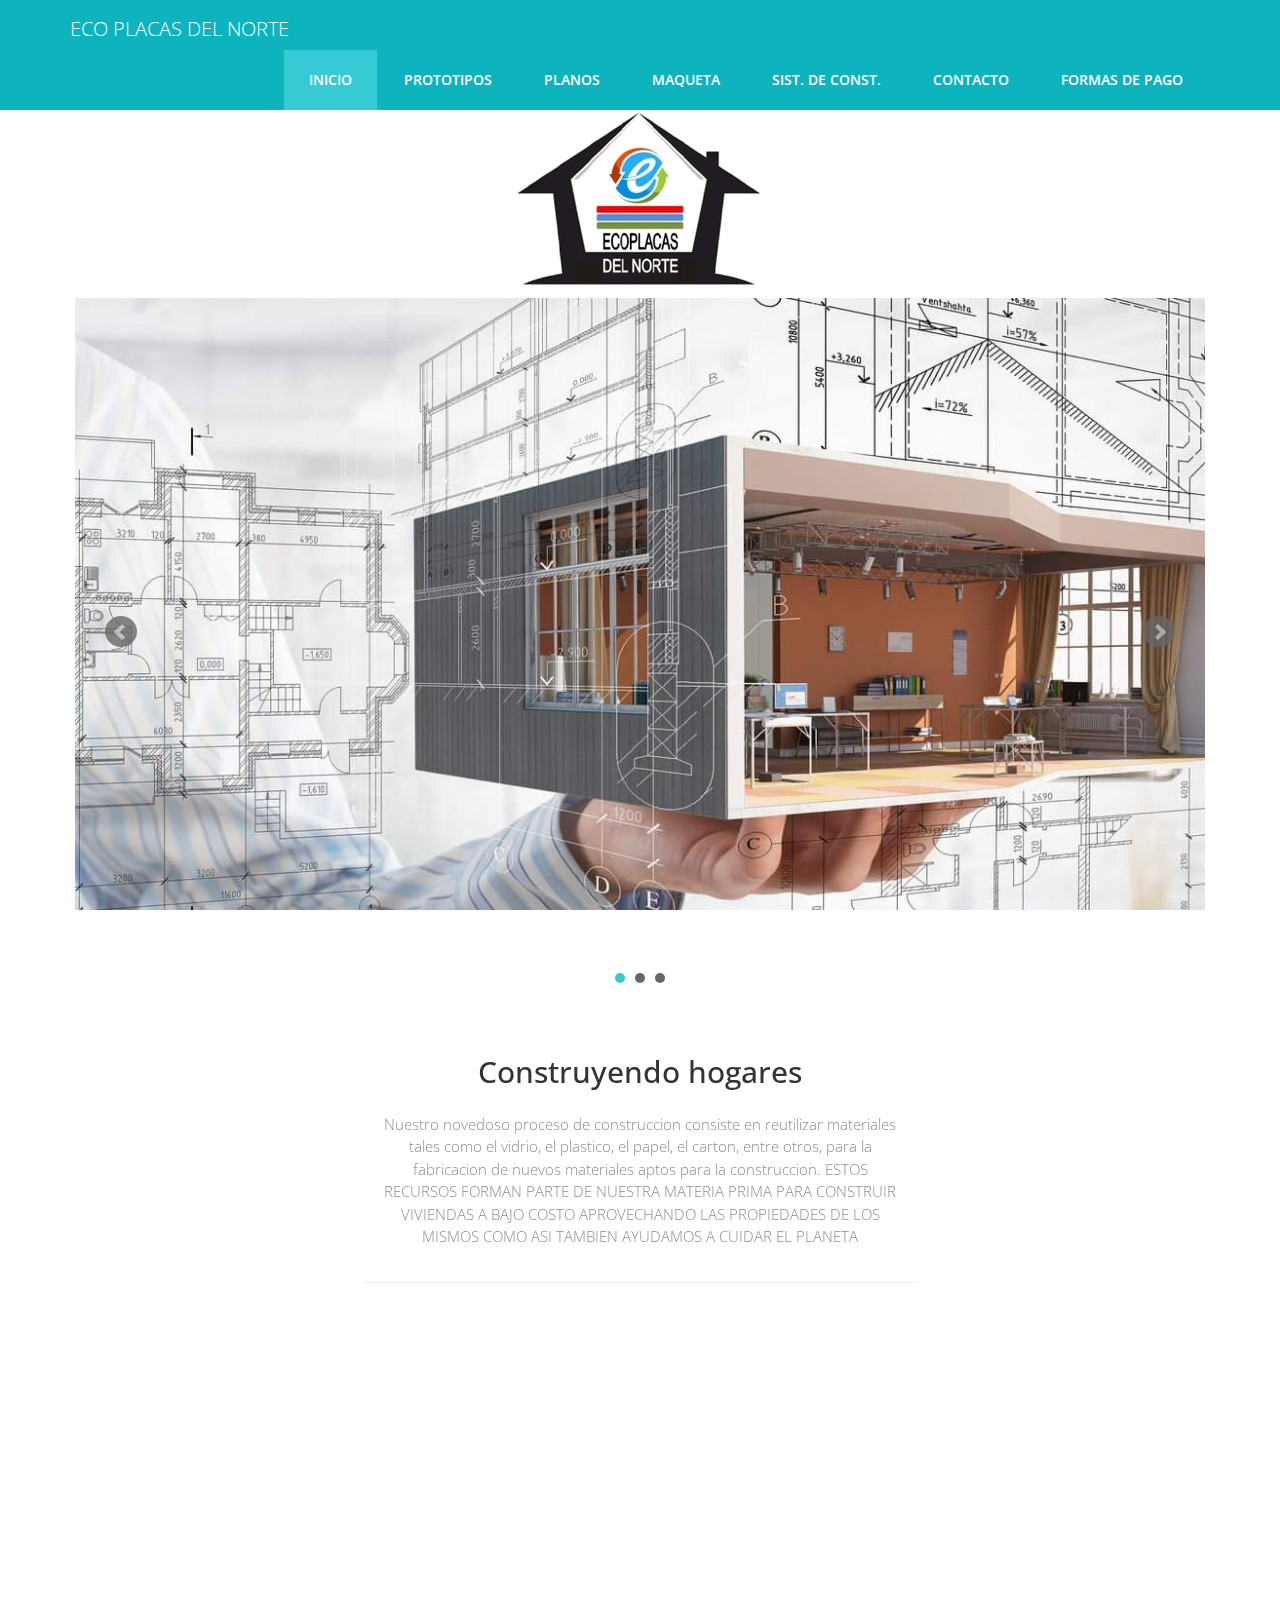
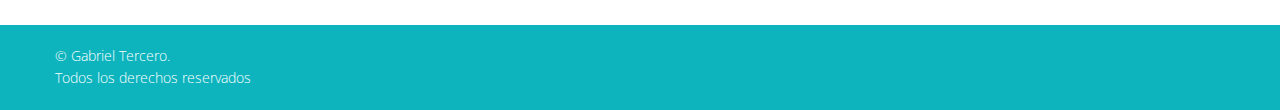
<file: index.html>
<!DOCTYPE html>
<html lang="en">

<head>
  <meta charset="utf-8">
  <meta http-equiv="X-UA-Compatible" content="IE=edge">
  <meta name="viewport" content="width=device-width, initial-scale=1">
  <title>Eco placas del norte</title>

  <!-- Bootstrap -->
  <link href="css/bootstrap.min.css" rel="stylesheet">
  <link rel="stylesheet" href="css/animate.css">
  <link rel="stylesheet" href="css/font-awesome.min.css">
  <link rel="stylesheet" href="css/jquery.bxslider.css">
  <link rel="stylesheet" type="text/css" href="css/normalize.css" />
  <link rel="stylesheet" type="text/css" href="css/demo.css" />
  <link rel="stylesheet" type="text/css" href="css/set1.css" />
  <link href="css/overwrite.css" rel="stylesheet">
  <link href="css/style.css" rel="stylesheet">
  
</head>

<body>
  <nav class="navbar navbar-default navbar-fixed-top" role="navigation">
    <div class="container">
      <!-- Brand and toggle get grouped for better mobile display -->
      <div class="navbar-header">
        <button type="button" class="navbar-toggle collapsed" data-toggle="collapse" data-target=".navbar-collapse.collapse">
					<span class="sr-only">Toggle navigation</span>
					<span class="icon-bar"></span>
					<span class="icon-bar"></span>
					<span class="icon-bar"></span>
				</button>
        <a class="navbar-brand" href="index.html"><span>ECO PLACAS DEL NORTE</span></a>
      </div>
      <div class="navbar-collapse collapse">
        <div class="menu">
          <ul class="nav nav-tabs" role="tablist">
            <li role="presentation" class="active"><a href="index.html">Inicio</a></li>
            <li role="presentation"><a href="prototipos.html">Prototipos</a></li>
            <li role="presentation"><a href="planos.html">Planos</a></li>
            <li role="presentation"><a href="maqueta.html">Maqueta</a></li>
<li role="presentation"><a href="sistconst.html">Sist. de Const.</a></li>
<li role="presentation"><a href="contacto.html">Contacto</a></li>
            <li role="presentation"><a href="formdepago.html">Formas de pago</a></li>
          </ul>
        </div>
      </div>
    </div>
  </nav>


  <div class="container">
    <div class="row">
      <div class="slider">
        <div class="img-responsive">
<center><img src="css/img/logo.jpg" alt="" /></center>
          <ul class="bxslider">
            <li><img src="imagen1.jpg" alt="" /></li>
            <li><img src="imagen2.jpg" alt="" /></li>
            <li><img src="imagen3.jpg" alt="" /></li>
          </ul>
        </div>
      </div>
    </div>
  </div>

  <div class="container">
    <div class="row">
      <div class="col-md-6 col-md-offset-3">
        <div class="text-center">
          <h2>Construyendo hogares</h2>
          <p>Nuestro novedoso proceso de construccion consiste en reutilizar materiales tales como el vidrio, el plastico, el papel, el carton, entre otros, para
la fabricacion de nuevos materiales aptos para la construccion. ESTOS RECURSOS FORMAN PARTE DE NUESTRA MATERIA PRIMA PARA CONSTRUIR VIVIENDAS A BAJO COSTO
 APROVECHANDO LAS PROPIEDADES DE LOS MISMOS COMO ASI TAMBIEN AYUDAMOS A CUIDAR EL PLANETA</p>
        </div>
        <hr>
      </div>
    </div>
  </div>

  <div class="container">
    <div class="row">
      <div class="box">
        <div class="col-md-4">
          <div class="wow bounceIn" data-wow-offset="0" data-wow-delay="0.4s">
            <h4>RESPONSABILIDAD</h4>
            <div class="icon">
              <i class="fa fa-heart-o fa-3x"></i>
            </div>
            <p>Hacer las cosas de la mejor manera, de tal forma que nunca se perjudique al otro. Asumir las consecuencias de nuestras palabras, acciones, y compromisos contraídos</p>

          </div>
        </div>
<br>
        <div class="col-md-4">
          <div class="wow bounceIn" data-wow-offset="0" data-wow-delay="1.0s">
            <h4>PROFESIONALISMO</h4>
            <div class="icon">
              <i class="fa fa-desktop fa-3x"></i>
            </div>
            <p>Actuar con seriedad, constancia, y dedicación en cada función y tarea que se emprenda.</p>
            
          </div>
        </div>
<br>
        <div class="col-md-4">
          <div class="wow bounceIn" data-wow-offset="0" data-wow-delay="1.6s">
            <h4>INTEGRIDAD</h4>
            <div class="icon">
              <i class="fa fa-location-arrow fa-3x"></i>
            </div>
            <p>Comportarse dentro del marco de la ética, honestidad, confianza y transparencia.</p>
            
          </div>

        </div>

      </div>
    </div>
  </div>


  <footer>
    <div class="inner-footer">
      <div class="container">
        <div class="row">
          
          
        </div>
      </div>
    </div>


    <div class="last-div">
      <div class="container">
        <div class="row">
          <div class="copyright">
            &copy; Gabriel Tercero.
<br> Todos los derechos reservados
            <div class="credits">
             
              </div>
          </div>
        </div>
      </div>
      <div class="container">
        <div class="row">

        </div>
      </div>

      <a href="" class="scrollup"><i class="fa fa-chevron-up"></i></a>


    </div>
  </footer>

  <!-- jQuery (necessary for Bootstrap's JavaScript plugins) -->
  <script src="js/jquery-2.1.1.min.js"></script>
  <!-- Include all compiled plugins (below), or include individual files as needed -->
  <script src="js/bootstrap.min.js"></script>
  <script src="js/wow.min.js"></script>
  <script src="js/jquery.easing.1.3.js"></script>
  <script src="js/jquery.isotope.min.js"></script>
  <script src="js/jquery.bxslider.min.js"></script>
  <script type="text/javascript" src="js/fliplightbox.min.js"></script>
  <script src="js/functions.js"></script>
  <script type="text/javascript">
    $('.portfolio').flipLightBox()
  </script>

</body>

</html>
</file>
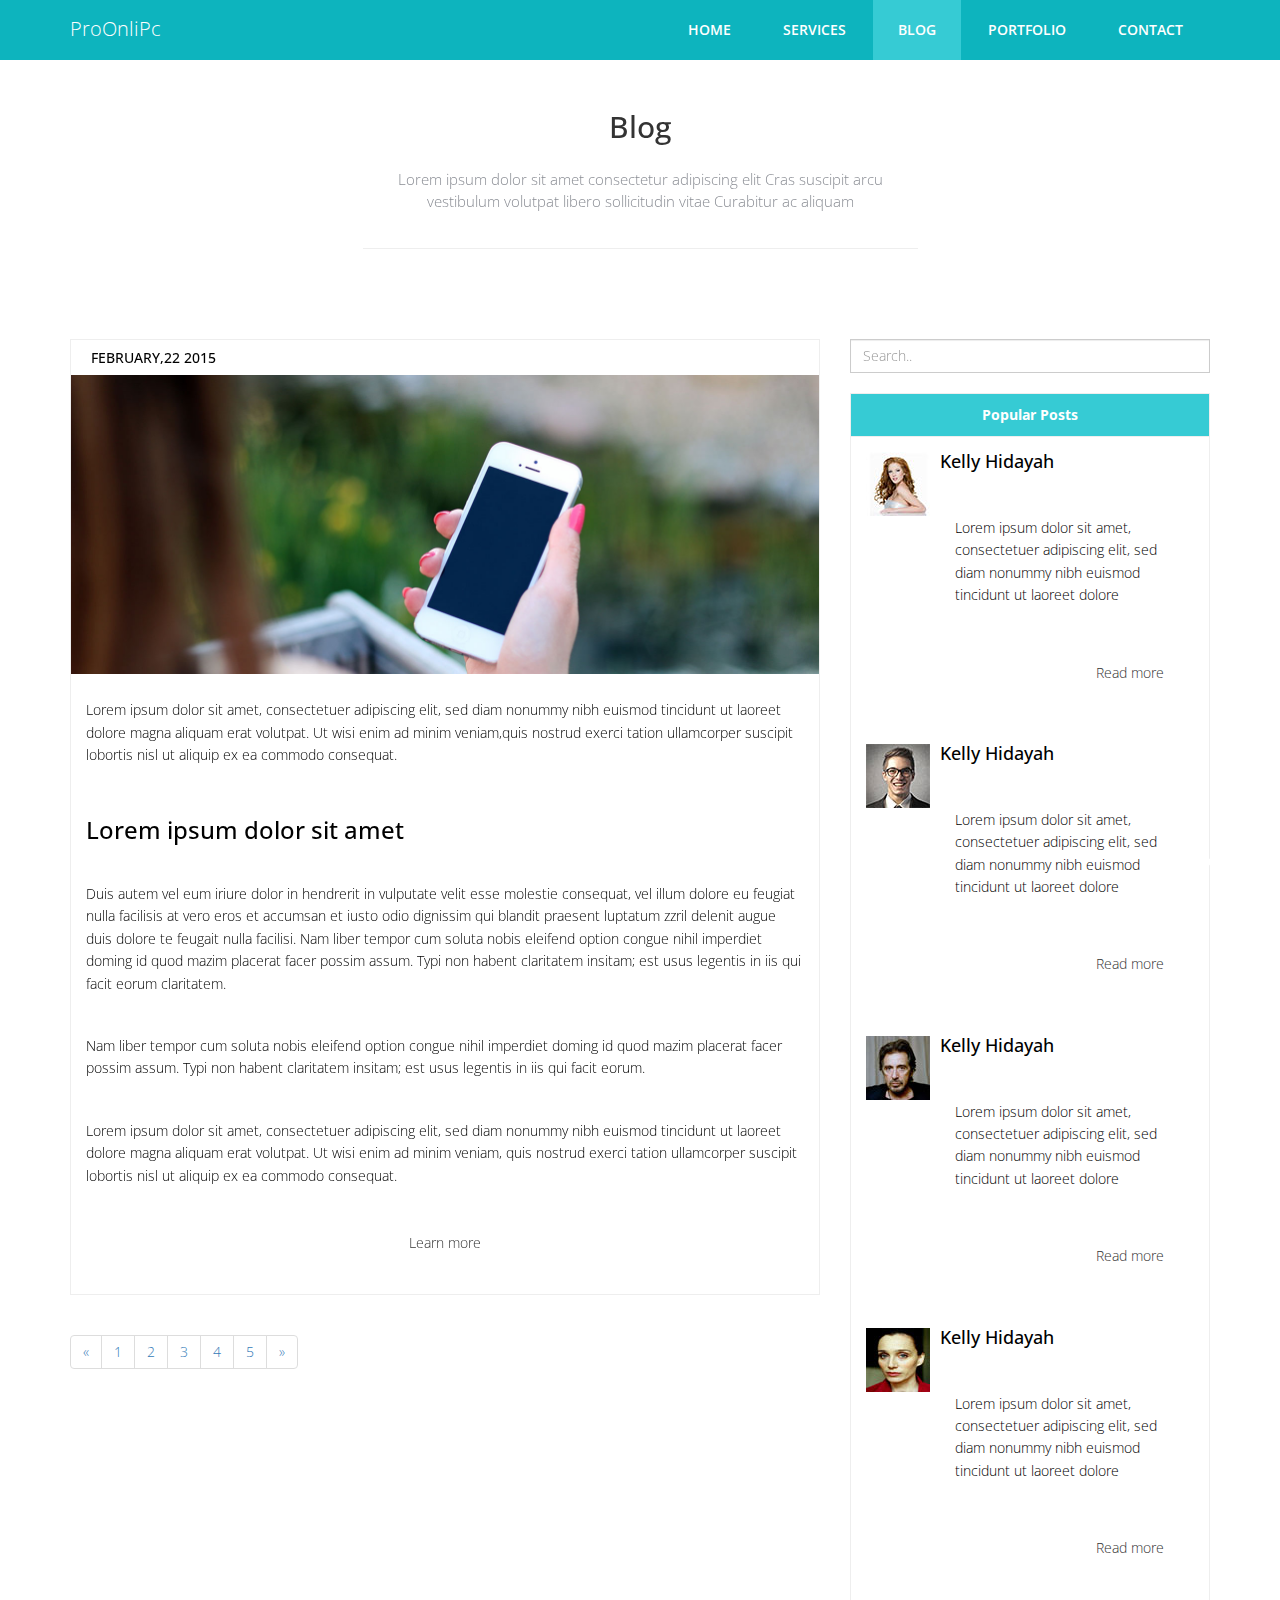
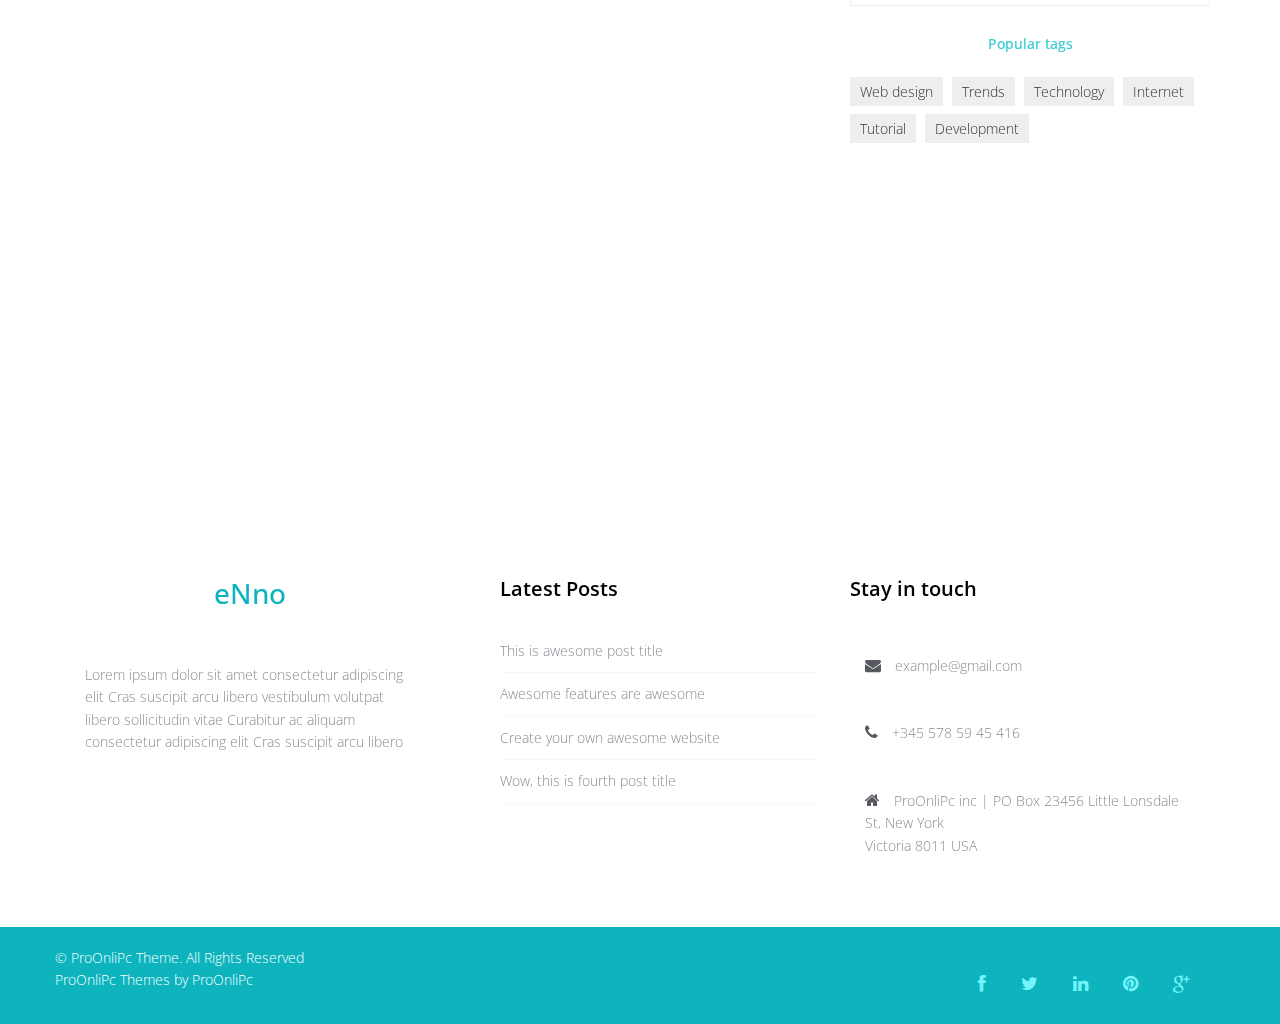
<file: blog.html>
<!DOCTYPE html>
<html lang="en">

<head>
  <meta charset="utf-8">
  <meta http-equiv="X-UA-Compatible" content="IE=edge">
  <meta name="viewport" content="width=device-width, initial-scale=1">
  <title>ProOnliPc Bootstrap Template</title>

  <!-- Bootstrap -->
  <link href="css/bootstrap.min.css" rel="stylesheet">
  <link rel="stylesheet" href="css/animate.css">
  <link rel="stylesheet" href="css/font-awesome.min.css">
  <link rel="stylesheet" href="css/font-awesome.css">
  <link rel="stylesheet" href="css/jquery.bxslider.css">
  <link href="css/overwrite.css" rel="stylesheet">
  <link rel="stylesheet" type="text/css" href="css/normalize.css" />
  <link rel="stylesheet" type="text/css" href="css/demo.css" />
  <link rel="stylesheet" type="text/css" href="css/set1.css" />
  <link href="css/style.css" rel="stylesheet">

</head>

<body>
  <nav class="navbar navbar-default navbar-fixed-top" role="navigation">
    <div class="container">
      <!-- Brand and toggle get grouped for better mobile display -->
      <div class="navbar-header">
        <button type="button" class="navbar-toggle collapsed" data-toggle="collapse" data-target=".navbar-collapse.collapse">
					<span class="sr-only">Toggle navigation</span>
					<span class="icon-bar"></span>
					<span class="icon-bar"></span>
					<span class="icon-bar"></span>
				</button>
        <a class="navbar-brand" href="index.html"><span>ProOnliPc</span></a>
      </div>
      <div class="navbar-collapse collapse">
        <div class="menu">
          <ul class="nav nav-tabs" role="tablist">
            <li role="presentation"><a href="index.html">Home</a></li>
            <li role="presentation"><a href="services.html">Services</a></li>
            <li role="presentation" class="active"><a href="blog.html">Blog</a></li>
            <li role="presentation"><a href="portfolio.html">Portfolio</a></li>
            <li role="presentation"><a href="contact.html">Contact</a></li>
          </ul>
        </div>
      </div>
    </div>
  </nav>

  <div class="container">
    <div class="row">
      <div class="col-md-6 col-md-offset-3">
        <div class="blogs">
          <div class="text-center">
            <h2>Blog</h2>
            <p>Lorem ipsum dolor sit amet consectetur adipiscing elit Cras suscipit arcu<br> vestibulum volutpat libero sollicitudin vitae Curabitur ac aliquam <br>
            </p>
          </div>
          <hr>
        </div>
      </div>
    </div>
  </div>

  <div class="container">
    <div class="row">
      <div class="col-md-8">
        <div class="page-header">
          <div class="blog">
            <h5>February,22 2015</h5>
            <img src="img/01.jpg" class="img-responsive" alt="" />

            <p>Lorem ipsum dolor sit amet, consectetuer adipiscing elit, sed diam nonummy nibh euismod tincidunt ut laoreet dolore magna aliquam erat volutpat. Ut wisi enim ad minim veniam,quis nostrud exerci tation ullamcorper suscipit lobortis nisl ut
              aliquip ex ea commodo consequat.</p>

            <h3>Lorem ipsum dolor sit amet</h3>

            <p>Duis autem vel eum iriure dolor in hendrerit in vulputate velit esse molestie consequat, vel illum dolore eu feugiat nulla facilisis at vero eros et accumsan et iusto odio dignissim qui blandit praesent luptatum zzril delenit augue duis dolore
              te feugait nulla facilisi. Nam liber tempor cum soluta nobis eleifend option congue nihil imperdiet doming id quod mazim placerat facer possim assum. Typi non habent claritatem insitam; est usus legentis in iis qui facit eorum claritatem.</p>

            <p>Nam liber tempor cum soluta nobis eleifend option congue nihil imperdiet doming id quod mazim placerat facer possim assum. Typi non habent claritatem insitam; est usus legentis in iis qui facit eorum.</p>

            <p>Lorem ipsum dolor sit amet, consectetuer adipiscing elit, sed diam nonummy nibh euismod tincidunt ut laoreet dolore magna aliquam erat volutpat. Ut wisi enim ad minim veniam, quis nostrud exerci tation ullamcorper suscipit lobortis nisl ut
              aliquip ex ea commodo consequat.</p>
            <div class="ficon">
              <a href="#" alt="">Learn more</a>
            </div>
          </div>
        </div>
        <div class="container">
          <div class="row">
            <nav>
              <ul class="pagination">
                <li><a href="#"><span aria-hidden="true">&laquo;</span><span class="sr-only">Previous</span></a></li>
                <li><a href="#">1</a></li>
                <li><a href="#">2</a></li>
                <li><a href="#">3</a></li>
                <li><a href="#">4</a></li>
                <li><a href="#">5</a></li>
                <li><a href="#"><span aria-hidden="true">&raquo;</span><span class="sr-only">Next</span></a></li>
              </ul>
            </nav>
          </div>
        </div>
      </div>




      <div class="col-md-4">
        <form class="form-search">
          <input class="form-control" type="text" placeholder="Search..">
        </form>
        <div class="panel panel-default">
          <div class="panel-heading">
            <strong>Popular Posts</strong>
          </div>
          <div class="panel-body">
            <div class="media">
              <a class="media-left" href="#">
								<img src="img/b.jpg" alt="">
							</a>
              <div class="media-body">
                <h4 class="media-heading">Kelly Hidayah</h4>
                <p>Lorem ipsum dolor sit amet, consectetuer adipiscing elit, sed diam nonummy nibh euismod tincidunt ut laoreet dolore
                </p>
                <div class="ficon">
                  <a href="#" alt="">Read more</a>
                </div>
              </div>
            </div>
          </div>
          <div class="panel-body">
            <div class="media">
              <a class="media-left" href="#">
								<img src="img/a.jpg" alt="">
							</a>
              <div class="media-body">
                <h4 class="media-heading">Kelly Hidayah</h4>
                <p>Lorem ipsum dolor sit amet, consectetuer adipiscing elit, sed diam nonummy nibh euismod tincidunt ut laoreet dolore
                </p>
                <div class="ficon">
                  <a href="#" alt="">Read more</a>
                </div>
              </div>
            </div>
          </div>
          <div class="panel-body">
            <div class="media">
              <a class="media-left" href="#">
								<img src="img/c.jpg" alt="">
							</a>
              <div class="media-body">
                <h4 class="media-heading">Kelly Hidayah</h4>
                <p>Lorem ipsum dolor sit amet, consectetuer adipiscing elit, sed diam nonummy nibh euismod tincidunt ut laoreet dolore
                </p>
                <div class="ficon">
                  <a href="#" alt="">Read more</a>
                </div>
              </div>
            </div>
          </div>
          <div class="panel-body">
            <div class="media">
              <a class="media-left" href="#">
								<img src="img/d.jpg" alt="">
							</a>
              <div class="media-body">
                <h4 class="media-heading">Kelly Hidayah</h4>
                <p>Lorem ipsum dolor sit amet, consectetuer adipiscing elit, sed diam nonummy nibh euismod tincidunt ut laoreet dolore
                </p>
                <div class="ficon">
                  <a href="#" alt="">Read more</a>
                </div>
              </div>
            </div>
          </div>
        </div>
      </div>
    </div>
  </div>

  <div class="container">
    <div class="row">
      <div class="col-md-8">
        <div class="embed-responsive embed-responsive-4by3">
          <iframe width="560" height="315" src="https://www.youtube.com/embed/HrdAkX0ue3k?list=PLB523918A978EF359" frameborder="1" allowfullscreen></iframe>
        </div>
      </div>
      <div class="col-md-4">
        <div class="popular-tags">
          <h5>Popular tags</h5>
          <ul class="tags">
            <li><a href="#">Web design</a></li>
            <li><a href="#">Trends</a></li>
            <li><a href="#">Technology</a></li>
            <li><a href="#">Internet</a></li>
            <li><a href="#">Tutorial</a></li>
            <li><a href="#">Development</a></li>
          </ul>
        </div>
      </div>
    </div>
  </div>



  <footer>
    <div class="inner-footer">
      <div class="container">
        <div class="row">
          <div class="col-md-4 f-about">
            <a href="index.html"><h1><span>e</span>Nno</h1></a>
            <p>Lorem ipsum dolor sit amet consectetur adipiscing elit Cras suscipit arcu libero vestibulum volutpat libero sollicitudin vitae Curabitur ac aliquam consectetur adipiscing elit Cras suscipit arcu libero
            </p>
          </div>
          <div class="col-md-4 l-posts">
            <h3 class="widgetheading">Latest Posts</h3>
            <ul>
              <li><a href="#">This is awesome post title</a></li>
              <li><a href="#">Awesome features are awesome</a></li>
              <li><a href="#">Create your own awesome website</a></li>
              <li><a href="#">Wow, this is fourth post title</a></li>
            </ul>
          </div>
          <div class="col-md-4 f-contact">
            <h3 class="widgetheading">Stay in touch</h3>
            <a href="#">
              <p><i class="fa fa-envelope"></i> example@gmail.com</p>
            </a>
            <p><i class="fa fa-phone"></i> +345 578 59 45 416</p>
            <p><i class="fa fa-home"></i> ProOnliPc inc | PO Box 23456 Little Lonsdale St, New York <br> Victoria 8011 USA</p>
          </div>
        </div>
      </div>
    </div>

    <div class="last-div">
      <div class="container">
        <div class="row">
          <div class="copyright">
            &copy; ProOnliPc Theme. All Rights Reserved
            <div class="credits">
         
              <a href="http://www.servitecflhuaraz.com//">ProOnliPc Themes</a> by <a href="http://www.servitecflhuaraz.com/">ProOnliPc</a>
            </div>
          </div>
        </div>
      </div>
      <div class="container">
        <div class="row">
          <ul class="social-network">
            <li><a href="#" data-placement="top" title="Facebook"><i class="fa fa-facebook fa-1x"></i></a></li>
            <li><a href="#" data-placement="top" title="Twitter"><i class="fa fa-twitter fa-1x"></i></a></li>
            <li><a href="#" data-placement="top" title="Linkedin"><i class="fa fa-linkedin fa-1x"></i></a></li>
            <li><a href="#" data-placement="top" title="Pinterest"><i class="fa fa-pinterest fa-1x"></i></a></li>
            <li><a href="#" data-placement="top" title="Google plus"><i class="fa fa-google-plus fa-1x"></i></a></li>
          </ul>
        </div>
      </div>
      <a href="" class="scrollup"><i class="fa fa-chevron-up"></i></a>
    </div>
  </footer>

  <!-- jQuery (necessary for Bootstrap's JavaScript plugins) -->
  <script src="js/jquery-2.1.1.min.js"></script>
  <!-- Include all compiled plugins (below), or include individual files as needed -->
  <script src="js/bootstrap.min.js"></script>
  <script src="js/wow.min.js"></script>
  <script src="js/jquery.easing.1.3.js"></script>
  <script src="js/jquery.isotope.min.js"></script>
  <script src="js/jquery.bxslider.min.js"></script>
  <script type="text/javascript" src="js/fliplightbox.min.js"></script>
  <script src="js/functions.js"></script>
  <script type="text/javascript">
    $('.portfolio').flipLightBox()
  </script>

</body>

</html>
</file>
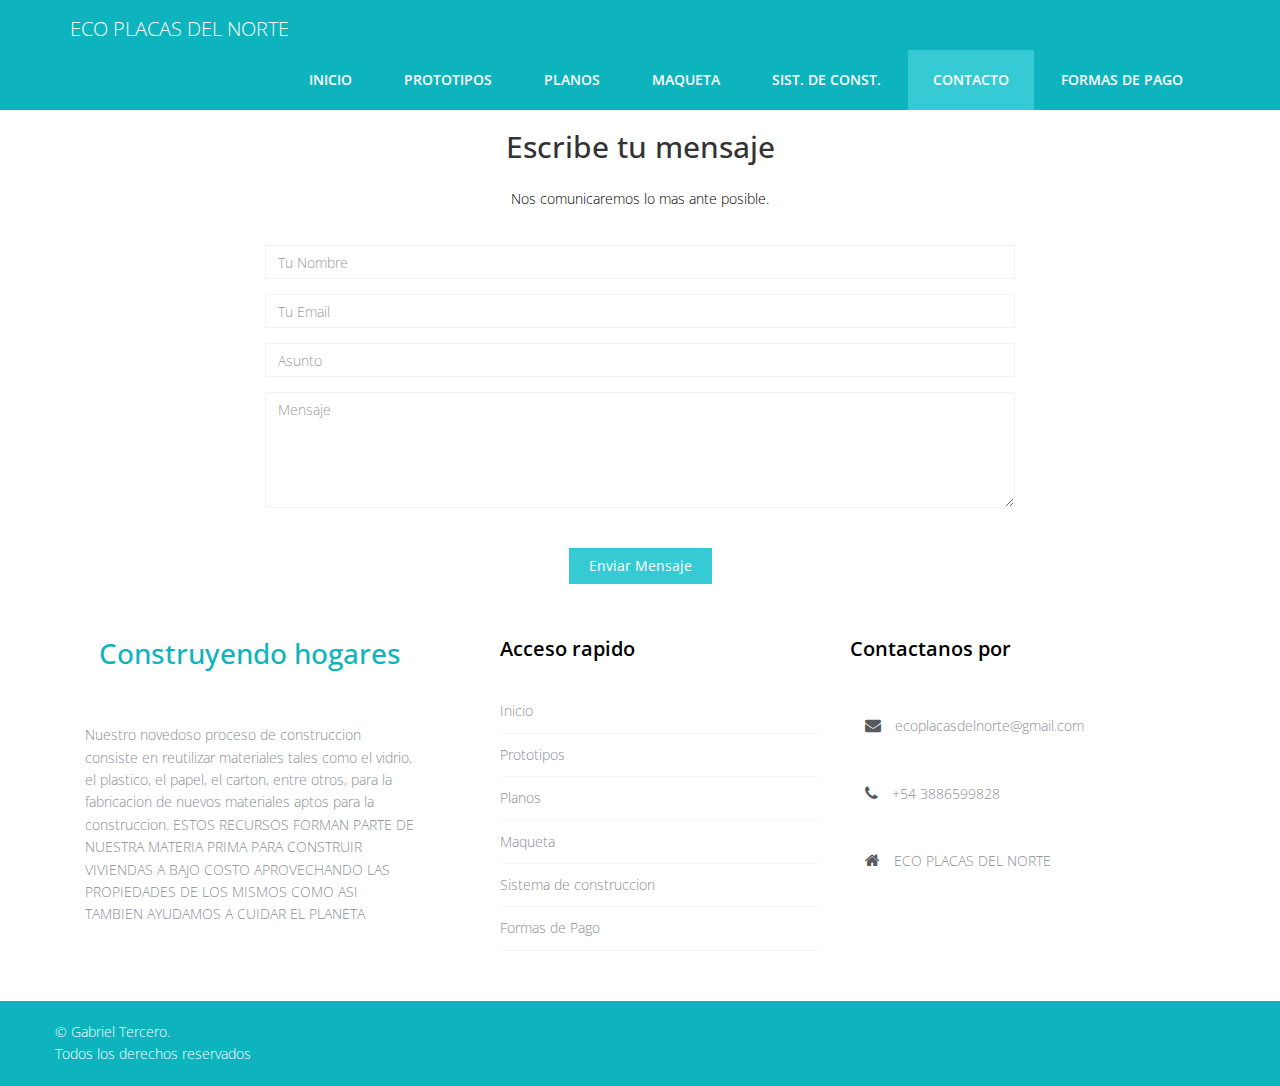
<file: contacto.html>
<!DOCTYPE html>
<html lang="en">

<head>
  <meta charset="utf-8">
  <meta http-equiv="X-UA-Compatible" content="IE=edge">
  <meta name="viewport" content="width=device-width, initial-scale=1">
  <title>Eco placas del norte</title>

  <!-- Bootstrap -->
  <link href="css/bootstrap.min.css" rel="stylesheet">
  <link rel="stylesheet" href="css/animate.css">
  <link rel="stylesheet" href="css/font-awesome.min.css">
  <link rel="stylesheet" href="css/jquery.bxslider.css">
  <link rel="stylesheet" type="text/css" href="css/normalize.css" />
  <link rel="stylesheet" type="text/css" href="css/demo.css" />
  <link rel="stylesheet" type="text/css" href="css/set1.css" />
  <link href="css/overwrite.css" rel="stylesheet">
  <link href="css/style.css" rel="stylesheet">
  
</head>

<body>
  <nav class="navbar navbar-default navbar-fixed-top" role="navigation">
    <div class="container">
      <!-- Brand and toggle get grouped for better mobile display -->
      <div class="navbar-header">
        <button type="button" class="navbar-toggle collapsed" data-toggle="collapse" data-target=".navbar-collapse.collapse">
					<span class="sr-only">Toggle navigation</span>
					<span class="icon-bar"></span>
					<span class="icon-bar"></span>
					<span class="icon-bar"></span>
				</button>
        <a class="navbar-brand" href="index.html"><span>ECO PLACAS DEL NORTE</span></a>
      </div>
      <div class="navbar-collapse collapse">
        <div class="menu">
          <ul class="nav nav-tabs" role="tablist">
            <li role="presentation"><a href="index.html">Inicio</a></li>
            <li role="presentation"><a href="prototipos.html">Prototipos</a></li>
            <li role="presentation"><a href="planos.html">Planos</a></li>
            <li role="presentation"><a href="maqueta.html">Maqueta</a></li>
<li role="presentation"><a href="sistconst.html">Sist. de Const.</a></li>
<li role="presentation" class="active"><a href="contacto.html">Contacto</a></li>
            <li role="presentation"><a href="formdepago.html">Formas de pago</a></li>
          </ul>
        </div>
      </div>
    </div>
  </nav>


  <div class="container">
    <div class="row">
      <div class="slider">

      </div>
    </div>
  </div>
<section id="contact-page">
    <div class="container">
      <div class="center">
        <h2>Escribe tu mensaje</h2>
        <p>Nos comunicaremos lo mas ante posible.</p>
      </div>
      <div class="row contact-wrap">
        <div class="col-md-8 col-md-offset-2">
          <div id="sendmessage">Your message has been sent. Thank you!</div>
          <div id="errormessage"></div>
          <form action="" method="post" role="form" class="contactForm">
            <div class="form-group">
              <input type="text" name="name" class="form-control" id="name" placeholder="Tu Nombre" data-rule="minlen:4" data-msg="Please enter at least 4 chars" />
              <div class="validation"></div>
            </div>
            <div class="form-group">
              <input type="email" class="form-control" name="email" id="email" placeholder="Tu Email" data-rule="email" data-msg="Please enter a valid email" />
              <div class="validation"></div>
            </div>
            <div class="form-group">
              <input type="text" class="form-control" name="subject" id="subject" placeholder="Asunto" data-rule="minlen:4" data-msg="Please enter at least 8 chars of subject" />
              <div class="validation"></div>
            </div>
            <div class="form-group">
              <textarea class="form-control" name="message" rows="5" data-rule="required" data-msg="Please write something for us" placeholder="Mensaje"></textarea>
              <div class="validation"></div>
            </div>

            <div class="text-center"><button type="submit" class="btn btn-primary btn-lg">Enviar Mensaje</button></div>
          </form>
        </div>
      </div>
      <!--/.row-->
    </div>
    <!--/.container-->
  </section>
  <!--/#contact-page-->

  <footer>
    <div class="inner-footer">
      <div class="container">
        <div class="row">
          <div class="col-md-4 f-about">
            <a href="index.html"><h1><span>C</span>onstruyendo hogares</h1></a>
            <p>Nuestro novedoso proceso de construccion consiste en reutilizar materiales tales como el vidrio, el plastico, el papel, el carton, entre otros, para la fabricacion de nuevos materiales aptos para la construccion.
ESTOS RECURSOS FORMAN PARTE DE NUESTRA MATERIA PRIMA PARA CONSTRUIR VIVIENDAS A BAJO COSTO APROVECHANDO LAS PROPIEDADES DE LOS MISMOS COMO ASI TAMBIEN AYUDAMOS A CUIDAR EL PLANETA
            </p>
          </div>
          <div class="col-md-4 l-posts">
            <h3 class="widgetheading">Acceso rapido</h3>
            <ul>
              <li><a href="#">Inicio</a></li>
              <li><a href="#">Prototipos</a></li>
              <li><a href="#">Planos</a></li>
              <li><a href="#">Maqueta</a></li>
              <li><a href="#">Sistema de construccion</a></li>
              <li><a href="#">Formas de Pago</a></li>
            </ul>
          </div>
          <div class="col-md-4 f-contact">
            <h3 class="widgetheading">Contactanos por</h3>
            <a href="#">
              <p><i class="fa fa-envelope"></i> ecoplacasdelnorte@gmail.com</p>
            </a>
            <p><i class="fa fa-phone"></i> +54 3886599828</p>
            <p><i class="fa fa-home"></i> ECO PLACAS DEL NORTE</p>
          </div>
        </div>
      </div>
    </div>

    <div class="last-div">
      <div class="container">
        <div class="row">
          <div class="copyright">
            &copy; Gabriel Tercero.
<br> Todos los derechos reservados
            <div class="credits">
             
              </div>
          </div>
        </div>
      </div>
      <div class="container">
        <div class="row">

        </div>
      </div>

      <a href="" class="scrollup"><i class="fa fa-chevron-up"></i></a>


    </div>
  </footer>

  <!-- jQuery (necessary for Bootstrap's JavaScript plugins) -->
  <script src="js/jquery-2.1.1.min.js"></script>
  <!-- Include all compiled plugins (below), or include individual files as needed -->
  <script src="js/bootstrap.min.js"></script>
  <script src="js/wow.min.js"></script>
  <script src="js/jquery.easing.1.3.js"></script>
  <script src="js/jquery.isotope.min.js"></script>
  <script src="js/jquery.bxslider.min.js"></script>
  <script type="text/javascript" src="js/fliplightbox.min.js"></script>
  <script src="js/functions.js"></script>
  <script type="text/javascript">
    $('.portfolio').flipLightBox()
  </script>

</body>

</html>
</file>
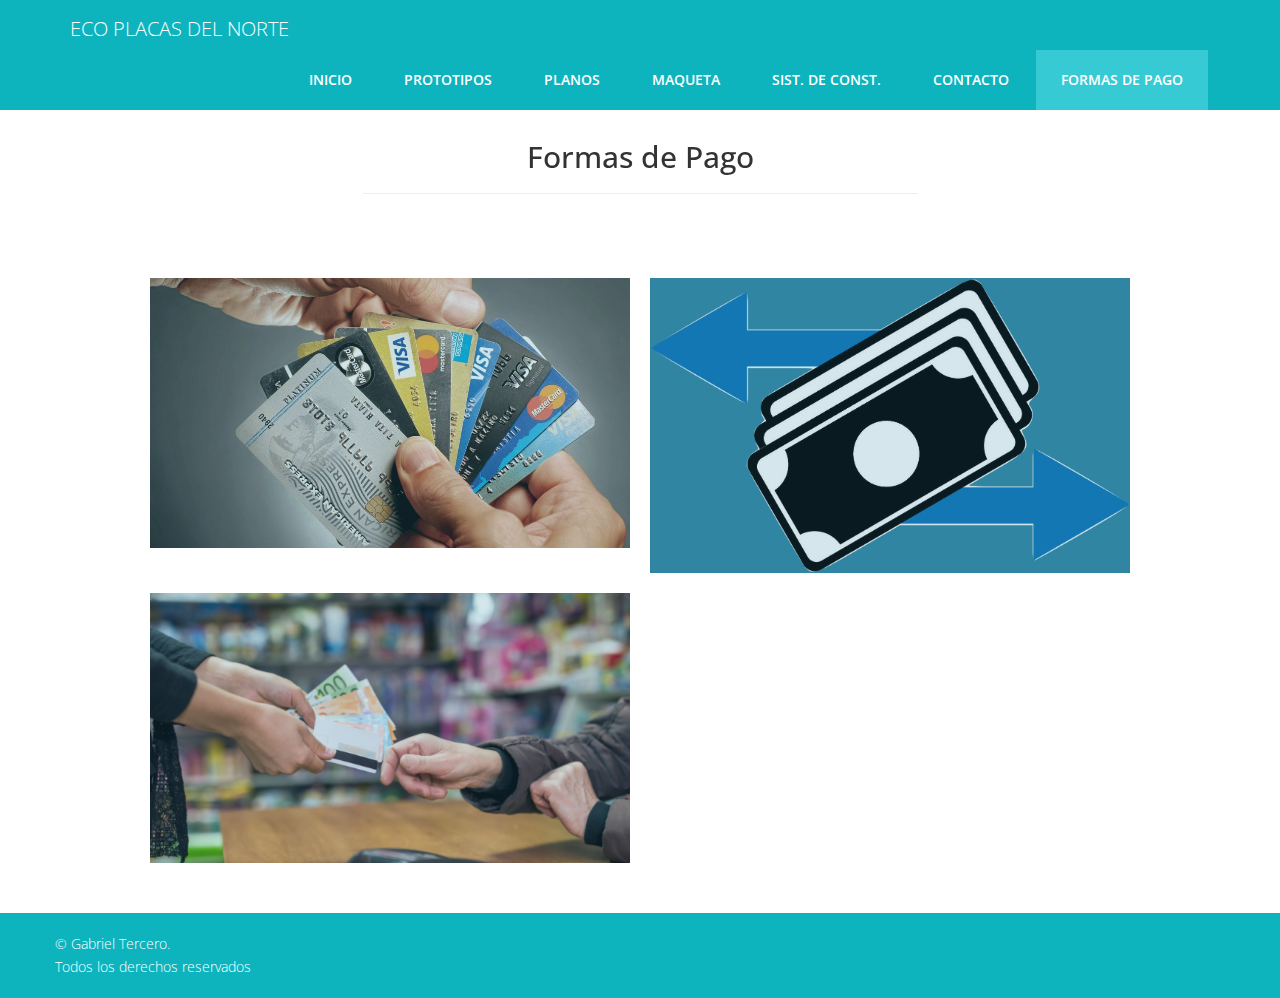
<file: formdepago.html>
<!DOCTYPE html>
<html lang="en">

<head>
  <meta charset="utf-8">
  <meta http-equiv="X-UA-Compatible" content="IE=edge">
  <meta name="viewport" content="width=device-width, initial-scale=1">
  <title>Eco placas del norte</title>

  <!-- Bootstrap -->
  <link href="css/bootstrap.min.css" rel="stylesheet">
  <link rel="stylesheet" href="css/animate.css">
  <link rel="stylesheet" href="css/font-awesome.min.css">
  <link rel="stylesheet" href="css/jquery.bxslider.css">
  <link rel="stylesheet" type="text/css" href="css/normalize.css" />
  <link rel="stylesheet" type="text/css" href="css/demo.css" />
  <link rel="stylesheet" type="text/css" href="css/set1.css" />
  <link href="css/overwrite.css" rel="stylesheet">
  <link href="css/style.css" rel="stylesheet">
  
</head>

<body>
  <nav class="navbar navbar-default navbar-fixed-top" role="navigation">
    <div class="container">
      <!-- Brand and toggle get grouped for better mobile display -->
      <div class="navbar-header">
        <button type="button" class="navbar-toggle collapsed" data-toggle="collapse" data-target=".navbar-collapse.collapse">
					<span class="sr-only">Toggle navigation</span>
					<span class="icon-bar"></span>
					<span class="icon-bar"></span>
					<span class="icon-bar"></span>
				</button>
        <a class="navbar-brand" href="index.html"><span>ECO PLACAS DEL NORTE</span></a>
      </div>
      <div class="navbar-collapse collapse">
        <div class="menu">
          <ul class="nav nav-tabs" role="tablist">
            <li role="presentation"><a href="index.html">Inicio</a></li>
            <li role="presentation"><a href="prototipos.html">Prototipos</a></li>
            <li role="presentation"><a href="planos.html">Planos</a></li>
            <li role="presentation"><a href="maqueta.html">Maqueta</a></li>
<li role="presentation"><a href="sistconst.html">Sist. de Const.</a></li>
<li role="presentation"><a href="contacto.html">Contacto</a></li>
            <li role="presentation" class="active"><a href="formdepago.html">Formas de pago</a></li>
          </ul>
        </div>
      </div>
    </div>
  </nav>


  <div class="container">
    <div class="row">
      <div class="slider">
        
      </div>
    </div>
  </div>

  <div class="container">
    <div class="row">
      <div class="col-md-6 col-md-offset-3">
        <div class="text-center">
          <h2>Formas de Pago</h2>

        </div>
        <hr>
      </div>
    </div>
  </div>


  <div class="content">
    <div class="grid">
      <figure class="effect-zoe">
        <img src="formdepago1.jpg" alt="img25" />
        <figcaption>
          <h4>Tarjetas de <span>credito y debito</span></h4>

          
        </figcaption>
      </figure>
      <figure class="effect-zoe">
        <img src="formdepago2.png" alt="img26" />
        <figcaption>
          <h4>Transferencias <span>bancarias</span></h4>

          
        </figcaption>
      </figure>
    </div>
  </div>

  <div class="content">
    <div class="grid">
      <figure class="effect-zoe">
        <img src="formdepago3.png" alt="img27" />
        <figcaption>
          <h4>Pago en <span>efectivo</span></h4>

          
        </figcaption>
      </figure>
    </div>
  </div>

  <footer>
    <div class="inner-footer">
      <div class="container">
        <div class="row">
          
          
        </div>
      </div>
    </div>


    <div class="last-div">
      <div class="container">
        <div class="row">
          <div class="copyright">
            &copy; Gabriel Tercero.
<br> Todos los derechos reservados
            <div class="credits">
             
              </div>
          </div>
        </div>
      </div>
      <div class="container">
        <div class="row">

        </div>
      </div>

      <a href="" class="scrollup"><i class="fa fa-chevron-up"></i></a>


    </div>
  </footer>

  <!-- jQuery (necessary for Bootstrap's JavaScript plugins) -->
  <script src="js/jquery-2.1.1.min.js"></script>
  <!-- Include all compiled plugins (below), or include individual files as needed -->
  <script src="js/bootstrap.min.js"></script>
  <script src="js/wow.min.js"></script>
  <script src="js/jquery.easing.1.3.js"></script>
  <script src="js/jquery.isotope.min.js"></script>
  <script src="js/jquery.bxslider.min.js"></script>
  <script type="text/javascript" src="js/fliplightbox.min.js"></script>
  <script src="js/functions.js"></script>
  <script type="text/javascript">
    $('.portfolio').flipLightBox()
  </script>

</body>

</html>
</file>
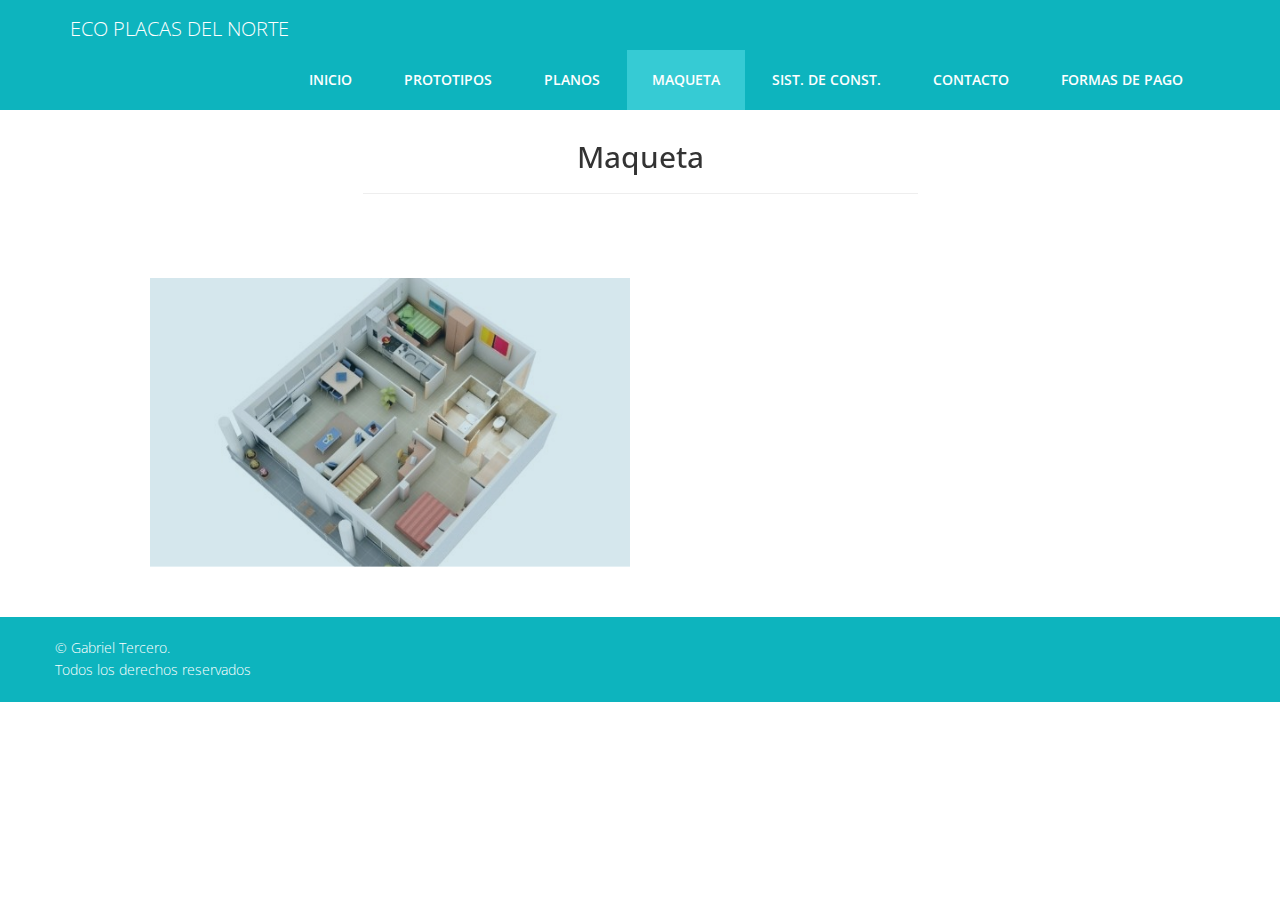
<file: maqueta.html>
<!DOCTYPE html>
<html lang="en">

<head>
  <meta charset="utf-8">
  <meta http-equiv="X-UA-Compatible" content="IE=edge">
  <meta name="viewport" content="width=device-width, initial-scale=1">
  <title>Eco placas del norte</title>

  <!-- Bootstrap -->
  <link href="css/bootstrap.min.css" rel="stylesheet">
  <link rel="stylesheet" href="css/animate.css">
  <link rel="stylesheet" href="css/font-awesome.min.css">
  <link rel="stylesheet" href="css/jquery.bxslider.css">
  <link rel="stylesheet" type="text/css" href="css/normalize.css" />
  <link rel="stylesheet" type="text/css" href="css/demo.css" />
  <link rel="stylesheet" type="text/css" href="css/set1.css" />
  <link href="css/overwrite.css" rel="stylesheet">
  <link href="css/style.css" rel="stylesheet">
  
</head>

<body>
  <nav class="navbar navbar-default navbar-fixed-top" role="navigation">
    <div class="container">
      <!-- Brand and toggle get grouped for better mobile display -->
      <div class="navbar-header">
        <button type="button" class="navbar-toggle collapsed" data-toggle="collapse" data-target=".navbar-collapse.collapse">
					<span class="sr-only">Toggle navigation</span>
					<span class="icon-bar"></span>
					<span class="icon-bar"></span>
					<span class="icon-bar"></span>
				</button>
        <a class="navbar-brand" href="index.html"><span>ECO PLACAS DEL NORTE</span></a>
      </div>
      <div class="navbar-collapse collapse">
        <div class="menu">
          <ul class="nav nav-tabs" role="tablist">
            <li role="presentation"><a href="index.html">Inicio</a></li>
            <li role="presentation"><a href="prototipos.html">Prototipos</a></li>
            <li role="presentation"><a href="planos.html">Planos</a></li>
            <li role="presentation" class="active"><a href="maqueta.html">Maqueta</a></li>
<li role="presentation"><a href="sistconst.html">Sist. de Const.</a></li>
<li role="presentation"><a href="contacto.html">Contacto</a></li>
            <li role="presentation"><a href="formdepago.html">Formas de pago</a></li>
          </ul>
        </div>
      </div>
    </div>
  </nav>


  <div class="container">
    <div class="row">
      <div class="slider">
        
      </div>
    </div>
  </div>

  <div class="container">
    <div class="row">
      <div class="col-md-6 col-md-offset-3">
        <div class="text-center">
          <h2>Maqueta</h2>

        </div>
        <hr>
      </div>
    </div>
  </div>


  <div class="content">
    <div class="grid">
      <figure class="effect-zoe">
        <img src="maqueta.jpg" alt="img25" />
        <figcaption>
          <h2>texto1 <span>texto1</span></h2>

          
    </div>
  </div>

  <footer>
    <div class="inner-footer">
      <div class="container">
        <div class="row">
          
          
        </div>
      </div>
    </div>


    <div class="last-div">
      <div class="container">
        <div class="row">
          <div class="copyright">
            &copy; Gabriel Tercero.
<br> Todos los derechos reservados
            <div class="credits">
             
              </div>
          </div>
        </div>
      </div>
      <div class="container">
        <div class="row">

        </div>
      </div>

      <a href="" class="scrollup"><i class="fa fa-chevron-up"></i></a>


    </div>
  </footer>

  <!-- jQuery (necessary for Bootstrap's JavaScript plugins) -->
  <script src="js/jquery-2.1.1.min.js"></script>
  <!-- Include all compiled plugins (below), or include individual files as needed -->
  <script src="js/bootstrap.min.js"></script>
  <script src="js/wow.min.js"></script>
  <script src="js/jquery.easing.1.3.js"></script>
  <script src="js/jquery.isotope.min.js"></script>
  <script src="js/jquery.bxslider.min.js"></script>
  <script type="text/javascript" src="js/fliplightbox.min.js"></script>
  <script src="js/functions.js"></script>
  <script type="text/javascript">
    $('.portfolio').flipLightBox()
  </script>

</body>

</html>
</file>
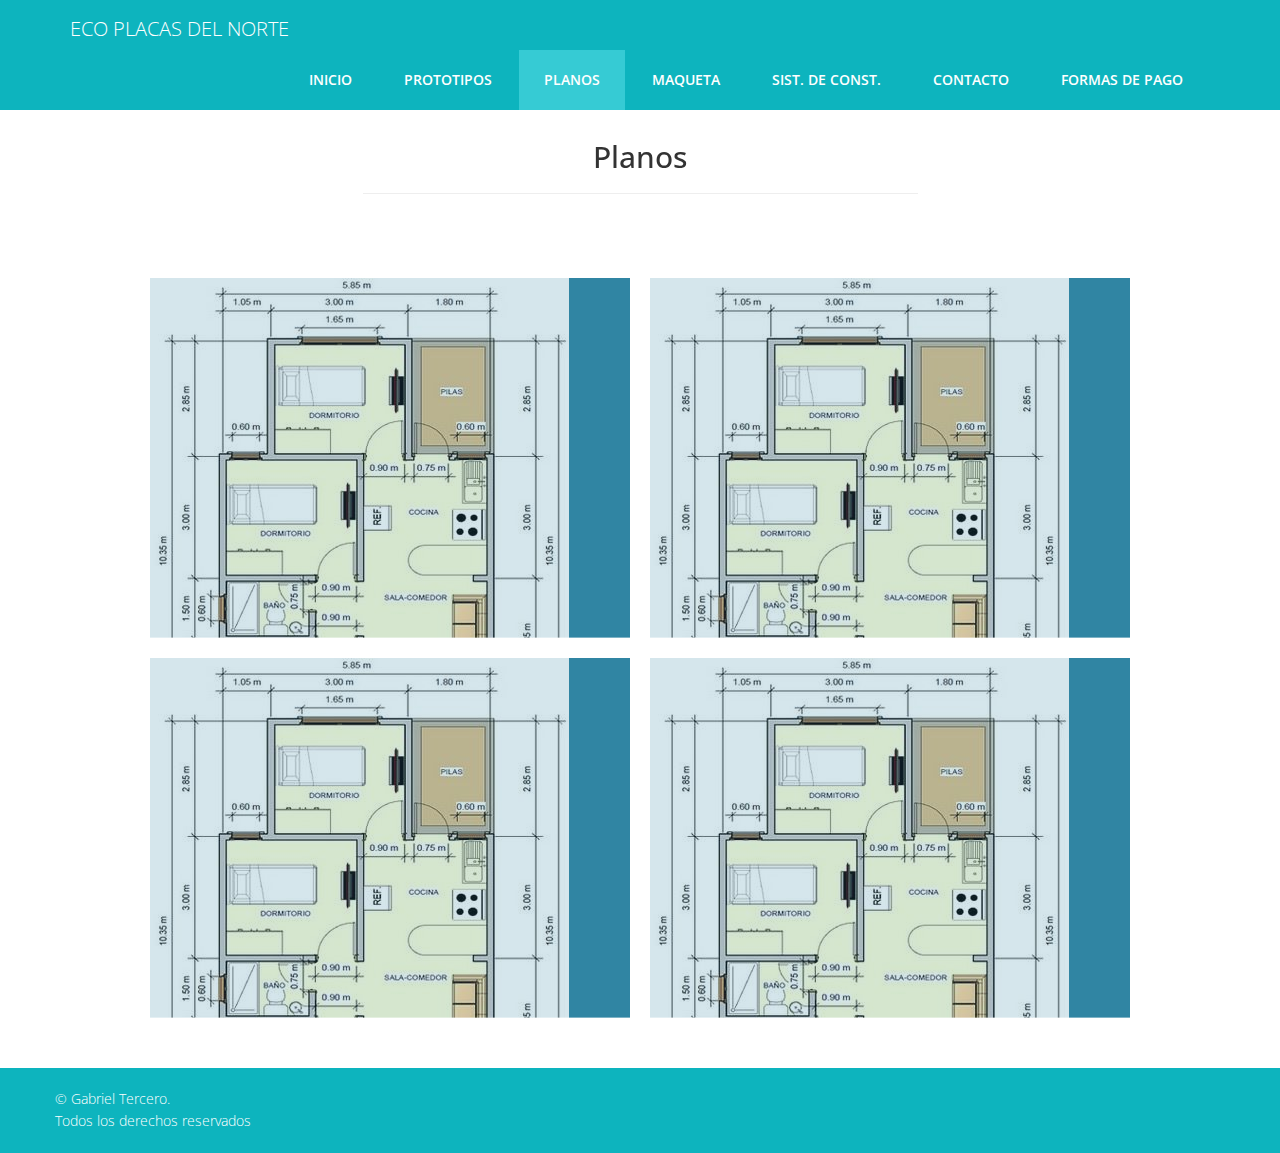
<file: planos.html>
<!DOCTYPE html>
<html lang="en">

<head>
  <meta charset="utf-8">
  <meta http-equiv="X-UA-Compatible" content="IE=edge">
  <meta name="viewport" content="width=device-width, initial-scale=1">
  <title>Eco placas del norte</title>

  <!-- Bootstrap -->
  <link href="css/bootstrap.min.css" rel="stylesheet">
  <link rel="stylesheet" href="css/animate.css">
  <link rel="stylesheet" href="css/font-awesome.min.css">
  <link rel="stylesheet" href="css/jquery.bxslider.css">
  <link rel="stylesheet" type="text/css" href="css/normalize.css" />
  <link rel="stylesheet" type="text/css" href="css/demo.css" />
  <link rel="stylesheet" type="text/css" href="css/set1.css" />
  <link href="css/overwrite.css" rel="stylesheet">
  <link href="css/style.css" rel="stylesheet">
  
</head>

<body>
  <nav class="navbar navbar-default navbar-fixed-top" role="navigation">
    <div class="container">
      <!-- Brand and toggle get grouped for better mobile display -->
      <div class="navbar-header">
        <button type="button" class="navbar-toggle collapsed" data-toggle="collapse" data-target=".navbar-collapse.collapse">
					<span class="sr-only">Toggle navigation</span>
					<span class="icon-bar"></span>
					<span class="icon-bar"></span>
					<span class="icon-bar"></span>
				</button>
        <a class="navbar-brand" href="index.html"><span>ECO PLACAS DEL NORTE</span></a>
      </div>
      <div class="navbar-collapse collapse">
        <div class="menu">
          <ul class="nav nav-tabs" role="tablist">
            <li role="presentation"><a href="index.html">Inicio</a></li>
            <li role="presentation"><a href="prototipos.html">Prototipos</a></li>
            <li role="presentation" class="active"><a href="planos.html">Planos</a></li>
            <li role="presentation"><a href="maqueta.html">Maqueta</a></li>
<li role="presentation"><a href="sistconst.html">Sist. de Const.</a></li>
<li role="presentation"><a href="contacto.html">Contacto</a></li>
            <li role="presentation"><a href="formdepago.html">Formas de pago</a></li>
          </ul>
        </div>
      </div>
    </div>
  </nav>


  <div class="container">
    <div class="row">
      <div class="slider">
        
      </div>
    </div>
  </div>

  <div class="container">
    <div class="row">
      <div class="col-md-6 col-md-offset-3">
        <div class="text-center">
          <h2>Planos</h2>

        </div>
        <hr>
      </div>
    </div>
  </div>


  <div class="content">
    <div class="grid">
      <figure class="effect-zoe">
        <img src="prototipo1.jpg" alt="img25" />
        <figcaption>
          <h2>texto1 <span>texto1</span></h2>

          
        </figcaption>
      </figure>
      <figure class="effect-zoe">
        <img src="prototipo1.jpg" alt="img26" />
        <figcaption>
          <h2>texto2 <span>texto2</span></h2>

          
        </figcaption>
      </figure>
    </div>
  </div>

  <div class="content">
    <div class="grid">
      <figure class="effect-zoe">
        <img src="prototipo1.jpg" alt="img27" />
        <figcaption>
          <h2>texto3 <span>texto3</span></h2>

          
        </figcaption>
      </figure>
      <figure class="effect-zoe">
        <img src="prototipo1.jpg" alt="img30" />
        <figcaption>
          <h2>texto4 <span>texto4</span></h2>
        
        </figcaption>
      </figure>
    </div>
  </div>

  <footer>
    <div class="inner-footer">
      <div class="container">
        <div class="row">
          
          
        </div>
      </div>
    </div>


    <div class="last-div">
      <div class="container">
        <div class="row">
          <div class="copyright">
            &copy; Gabriel Tercero.
<br> Todos los derechos reservados
            <div class="credits">
             
              </div>
          </div>
        </div>
      </div>
      <div class="container">
        <div class="row">

        </div>
      </div>

      <a href="" class="scrollup"><i class="fa fa-chevron-up"></i></a>


    </div>
  </footer>

  <!-- jQuery (necessary for Bootstrap's JavaScript plugins) -->
  <script src="js/jquery-2.1.1.min.js"></script>
  <!-- Include all compiled plugins (below), or include individual files as needed -->
  <script src="js/bootstrap.min.js"></script>
  <script src="js/wow.min.js"></script>
  <script src="js/jquery.easing.1.3.js"></script>
  <script src="js/jquery.isotope.min.js"></script>
  <script src="js/jquery.bxslider.min.js"></script>
  <script type="text/javascript" src="js/fliplightbox.min.js"></script>
  <script src="js/functions.js"></script>
  <script type="text/javascript">
    $('.portfolio').flipLightBox()
  </script>

</body>

</html>
</file>
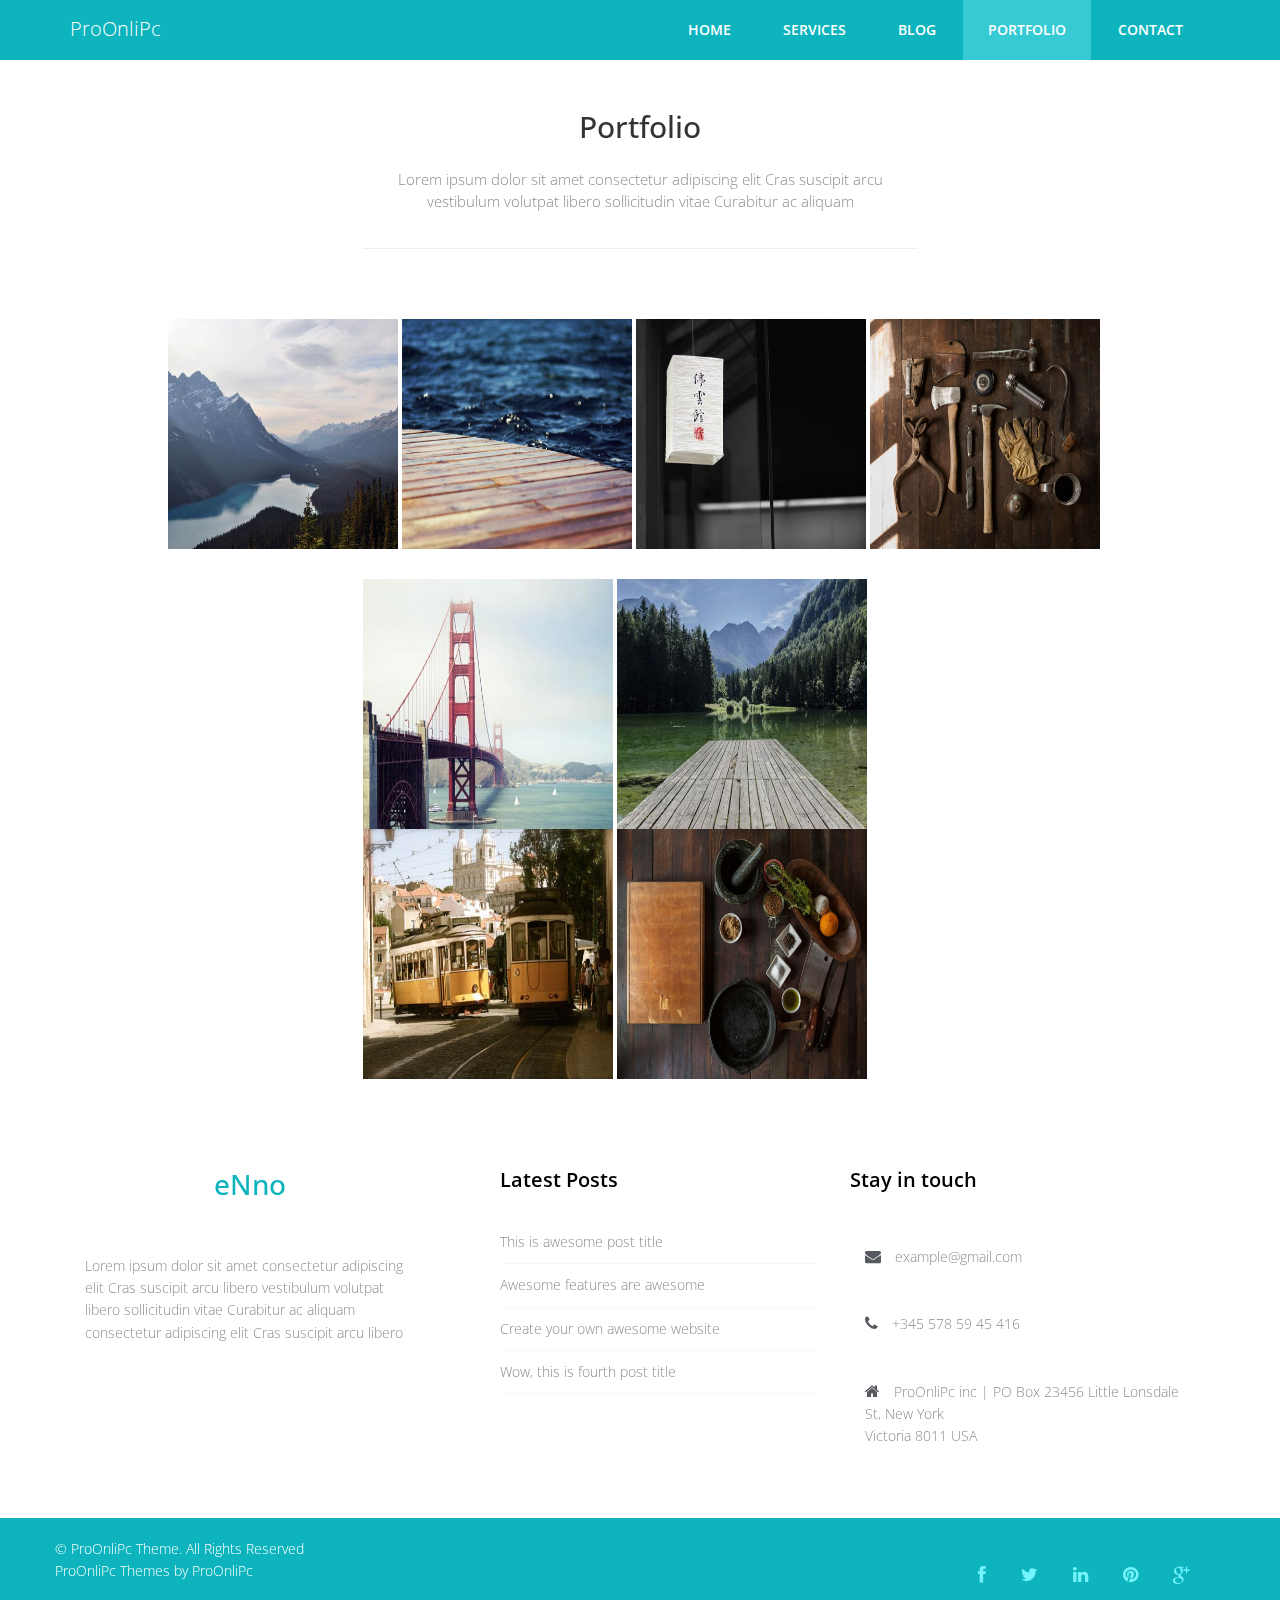
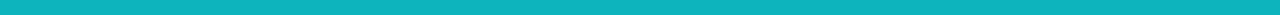
<file: portfolio.html>
<!DOCTYPE html>
<html lang="en">

<head>
  <meta charset="utf-8">
  <meta http-equiv="X-UA-Compatible" content="IE=edge">
  <meta name="viewport" content="width=device-width, initial-scale=1">
  <title>ProOnliPc Bootstrap Template</title>

  <!-- Bootstrap -->
  <link href="css/bootstrap.min.css" rel="stylesheet">
  <link rel="stylesheet" href="css/animate.css">
  <link rel="stylesheet" href="css/font-awesome.min.css">
  <link rel="stylesheet" href="css/font-awesome.css">
  <link rel="stylesheet" href="css/jquery.bxslider.css">
  <link href="css/overwrite.css" rel="stylesheet">
  <link rel="stylesheet" type="text/css" href="css/normalize.css" />
  <link rel="stylesheet" type="text/css" href="css/demo.css" />
  <link rel="stylesheet" type="text/css" href="css/set1.css" />
  <link href="css/style.css" rel="stylesheet">

</head>

<body>
  <nav class="navbar navbar-default navbar-fixed-top" role="navigation">
    <div class="container">
      <!-- Brand and toggle get grouped for better mobile display -->
      <div class="navbar-header">
        <button type="button" class="navbar-toggle collapsed" data-toggle="collapse" data-target=".navbar-collapse.collapse">
					<span class="sr-only">Toggle navigation</span>
					<span class="icon-bar"></span>
					<span class="icon-bar"></span>
					<span class="icon-bar"></span>
				</button>
        <a class="navbar-brand" href="index.html"><span>ProOnliPc</span></a>
      </div>
      <div class="navbar-collapse collapse">
        <div class="menu">
          <ul class="nav nav-tabs" role="tablist">
            <li role="presentation"><a href="index.html">Home</a></li>
            <li role="presentation"><a href="services.html">Services</a></li>
            <li role="presentation"><a href="blog.html">Blog</a></li>
            <li role="presentation" class="active"><a href="portfolio.html">Portfolio</a></li>
            <li role="presentation"><a href="contact.html">Contact</a></li>
          </ul>
        </div>
      </div>
    </div>
  </nav>

  <div class="container">
    <div class="row">
      <div class="col-md-6 col-md-offset-3">
        <div class="portfolios">
          <div class="text-center">
            <h2>Portfolio</h2>
            <p>Lorem ipsum dolor sit amet consectetur adipiscing elit Cras suscipit arcu<br> vestibulum volutpat libero sollicitudin vitae Curabitur ac aliquam <br>
            </p>
          </div>
          <hr>
        </div>
      </div>
    </div>
  </div>

  <div class="portfolio">
    <div class="container">
      <div class="row">
        <div class="col-md-10 col-md-offset-1">
          <a href="img/26.jpg" class="flipLightBox">
						<img src="img/26.jpg" width="230" height="230" alt="Image 1" />
						<span><b>LightBox Group 1, Image 1</b> Text to accompany first lightbox image</span>
					</a>

          <a href="img/27.jpg" class="flipLightBox">
						<img src="img/27.jpg" width="230" height="230" alt="Image 2" />
						<span><b>LightBox Group 1, Image 2</b><br />Text to accompany 2nd lightbox image</span>
					</a>

          <a href="img/28.jpg" class="flipLightBox">
						<img src="img/28.jpg" width="230" height="230" alt="Image 3" />
						<span><b>LightBox Group 1, Three</b> Text to accompany the third lightbox image</span>
					</a>

          <a href="img/29.jpg" class="flipLightBox">
						<img src="img/29.jpg" width="230" height="230" alt="Image 4" />
						<span><b>The Group 1 Final LightBox</b> Text to accompany the last of the lighboxes</span>
					</a>
        </div>
      </div>
    </div>
  </div>

  <div class="portfolio-2">
    <div class="container">
      <div class="row">
        <div class="col-md-6 col-md-offset-3">
          <a href="img/30.jpg" class="flipLightBox">
						<img src="img/30.jpg" width="250" height="250" alt="Image 1" />
						<span><b>LightBox Group 1, Image 1</b> Text to accompany first lightbox image</span>
					</a>

          <a href="img/31.jpg" class="flipLightBox">
						<img src="img/31.jpg" width="250" height="250" alt="Image 2" />
						<span><b>LightBox Group 1, Image 2</b><br />Text to accompany 2nd lightbox image</span>
					</a>

          <a href="img/32.jpg" class="flipLightBox">
						<img src="img/32.jpg" width="250" height="250" alt="Image 3" />
						<span><b>LightBox Group 1, Three</b> Text to accompany the third lightbox image</span>
					</a>

          <a href="img/33.jpg" class="flipLightBox">
						<img src="img/33.jpg" width="250" height="250" alt="Image 4" />
						<span><b>The Group 1 Final LightBox</b> Text to accompany the last of the lighboxes</span>
					</a>
        </div>
      </div>
    </div>
  </div>

  <footer>
    <div class="inner-footer">
      <div class="container">
        <div class="row">
          <div class="col-md-4 f-about">
            <a href="index.html"><h1><span>e</span>Nno</h1></a>
            <p>Lorem ipsum dolor sit amet consectetur adipiscing elit Cras suscipit arcu libero vestibulum volutpat libero sollicitudin vitae Curabitur ac aliquam consectetur adipiscing elit Cras suscipit arcu libero
            </p>
          </div>
          <div class="col-md-4 l-posts">
            <h3 class="widgetheading">Latest Posts</h3>
            <ul>
              <li><a href="#">This is awesome post title</a></li>
              <li><a href="#">Awesome features are awesome</a></li>
              <li><a href="#">Create your own awesome website</a></li>
              <li><a href="#">Wow, this is fourth post title</a></li>
            </ul>
          </div>
          <div class="col-md-4 f-contact">
            <h3 class="widgetheading">Stay in touch</h3>
            <a href="#">
              <p><i class="fa fa-envelope"></i> example@gmail.com</p>
            </a>
            <p><i class="fa fa-phone"></i> +345 578 59 45 416</p>
            <p><i class="fa fa-home"></i> ProOnliPc inc | PO Box 23456 Little Lonsdale St, New York <br> Victoria 8011 USA</p>
          </div>
        </div>
      </div>
    </div>

    <div class="last-div">
      <div class="container">
        <div class="row">
          <div class="copyright">
            &copy; ProOnliPc Theme. All Rights Reserved
            <div class="credits">
              
              <a href="http://www.servitecflhuaraz.com/">ProOnliPc Themes</a> by <a href="http://www.servitecflhuaraz.com/">ProOnliPc</a>
            </div>
          </div>
        </div>
      </div>
      <div class="container">
        <div class="row">
          <ul class="social-network">
            <li><a href="#" data-placement="top" title="Facebook"><i class="fa fa-facebook fa-1x"></i></a></li>
            <li><a href="#" data-placement="top" title="Twitter"><i class="fa fa-twitter fa-1x"></i></a></li>
            <li><a href="#" data-placement="top" title="Linkedin"><i class="fa fa-linkedin fa-1x"></i></a></li>
            <li><a href="#" data-placement="top" title="Pinterest"><i class="fa fa-pinterest fa-1x"></i></a></li>
            <li><a href="#" data-placement="top" title="Google plus"><i class="fa fa-google-plus fa-1x"></i></a></li>
          </ul>
        </div>
      </div>
      <a href="" class="scrollup"><i class="fa fa-chevron-up"></i></a>
    </div>
  </footer>

  <!-- jQuery (necessary for Bootstrap's JavaScript plugins) -->
  <script src="js/jquery-2.1.1.min.js"></script>
  <!-- Include all compiled plugins (below), or include individual files as needed -->
  <script src="js/bootstrap.min.js"></script>
  <script src="js/wow.min.js"></script>
  <script src="js/jquery.easing.1.3.js"></script>
  <script src="js/jquery.isotope.min.js"></script>
  <script src="js/jquery.bxslider.min.js"></script>
  <script type="text/javascript" src="js/fliplightbox.min.js"></script>
  <script src="js/functions.js"></script>
  <script type="text/javascript">
    $('.portfolio').flipLightBox()
  </script>

</body>

</html>
</file>
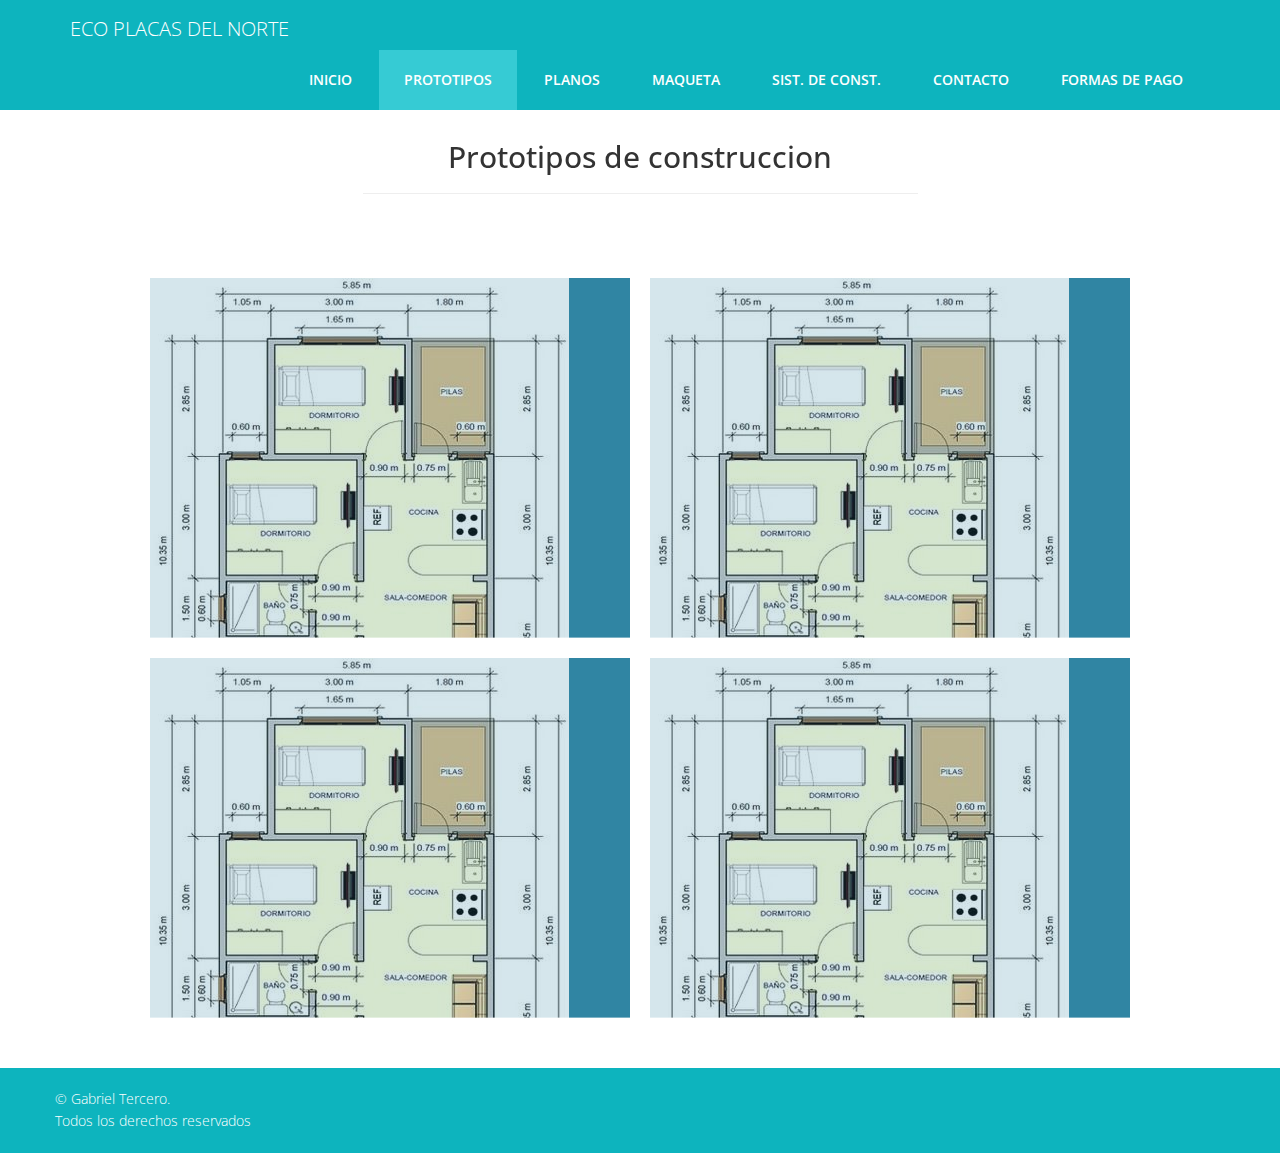
<file: prototipos.html>
<!DOCTYPE html>
<html lang="en">

<head>
  <meta charset="utf-8">
  <meta http-equiv="X-UA-Compatible" content="IE=edge">
  <meta name="viewport" content="width=device-width, initial-scale=1">
  <title>Eco placas del norte</title>

  <!-- Bootstrap -->
  <link href="css/bootstrap.min.css" rel="stylesheet">
  <link rel="stylesheet" href="css/animate.css">
  <link rel="stylesheet" href="css/font-awesome.min.css">
  <link rel="stylesheet" href="css/jquery.bxslider.css">
  <link rel="stylesheet" type="text/css" href="css/normalize.css" />
  <link rel="stylesheet" type="text/css" href="css/demo.css" />
  <link rel="stylesheet" type="text/css" href="css/set1.css" />
  <link href="css/overwrite.css" rel="stylesheet">
  <link href="css/style.css" rel="stylesheet">
  
</head>

<body>
  <nav class="navbar navbar-default navbar-fixed-top" role="navigation">
    <div class="container">
      <!-- Brand and toggle get grouped for better mobile display -->
      <div class="navbar-header">
        <button type="button" class="navbar-toggle collapsed" data-toggle="collapse" data-target=".navbar-collapse.collapse">
					<span class="sr-only">Toggle navigation</span>
					<span class="icon-bar"></span>
					<span class="icon-bar"></span>
					<span class="icon-bar"></span>
				</button>
        <a class="navbar-brand" href="index.html"><span>ECO PLACAS DEL NORTE</span></a>
      </div>
      <div class="navbar-collapse collapse">
        <div class="menu">
          <ul class="nav nav-tabs" role="tablist">
            <li role="presentation"><a href="index.html">Inicio</a></li>
            <li role="presentation" class="active"><a href="prototipos.html">Prototipos</a></li>
            <li role="presentation"><a href="planos.html">Planos</a></li>
            <li role="presentation"><a href="maqueta.html">Maqueta</a></li>
<li role="presentation"><a href="sistconst.html">Sist. de Const.</a></li>
<li role="presentation"><a href="contacto.html">Contacto</a></li>
            <li role="presentation"><a href="formdepago.html">Formas de pago</a></li>
          </ul>
        </div>
      </div>
    </div>
  </nav>


  <div class="container">
    <div class="row">
      <div class="slider">
        
      </div>
    </div>
  </div>

  <div class="container">
    <div class="row">
      <div class="col-md-6 col-md-offset-3">
        <div class="text-center">
          <h2>Prototipos de construccion</h2>

        </div>
        <hr>
      </div>
    </div>
  </div>


  <div class="content">
    <div class="grid">
      <figure class="effect-zoe">
        <img src="prototipo1.jpg" alt="img25" />
        <figcaption>
          <h2>texto1 <span>texto1</span></h2>

          
        </figcaption>
      </figure>
      <figure class="effect-zoe">
        <img src="prototipo1.jpg" alt="img26" />
        <figcaption>
          <h2>texto2 <span>texto2</span></h2>

          
        </figcaption>
      </figure>
    </div>
  </div>

  <div class="content">
    <div class="grid">
      <figure class="effect-zoe">
        <img src="prototipo1.jpg" alt="img27" />
        <figcaption>
          <h2>texto3 <span>texto3</span></h2>

          
        </figcaption>
      </figure>
      <figure class="effect-zoe">
        <img src="prototipo1.jpg" alt="img30" />
        <figcaption>
          <h2>texto4 <span>texto4</span></h2>
        
        </figcaption>
      </figure>
    </div>
  </div>

  <footer>
    <div class="inner-footer">
      <div class="container">
        <div class="row">
          
          
        </div>
      </div>
    </div>


    <div class="last-div">
      <div class="container">
        <div class="row">
          <div class="copyright">
            &copy; Gabriel Tercero.
<br> Todos los derechos reservados
            <div class="credits">
             
              </div>
          </div>
        </div>
      </div>
      <div class="container">
        <div class="row">

        </div>
      </div>

      <a href="" class="scrollup"><i class="fa fa-chevron-up"></i></a>


    </div>
  </footer>

  <!-- jQuery (necessary for Bootstrap's JavaScript plugins) -->
  <script src="js/jquery-2.1.1.min.js"></script>
  <!-- Include all compiled plugins (below), or include individual files as needed -->
  <script src="js/bootstrap.min.js"></script>
  <script src="js/wow.min.js"></script>
  <script src="js/jquery.easing.1.3.js"></script>
  <script src="js/jquery.isotope.min.js"></script>
  <script src="js/jquery.bxslider.min.js"></script>
  <script type="text/javascript" src="js/fliplightbox.min.js"></script>
  <script src="js/functions.js"></script>
  <script type="text/javascript">
    $('.portfolio').flipLightBox()
  </script>

</body>

</html>
</file>
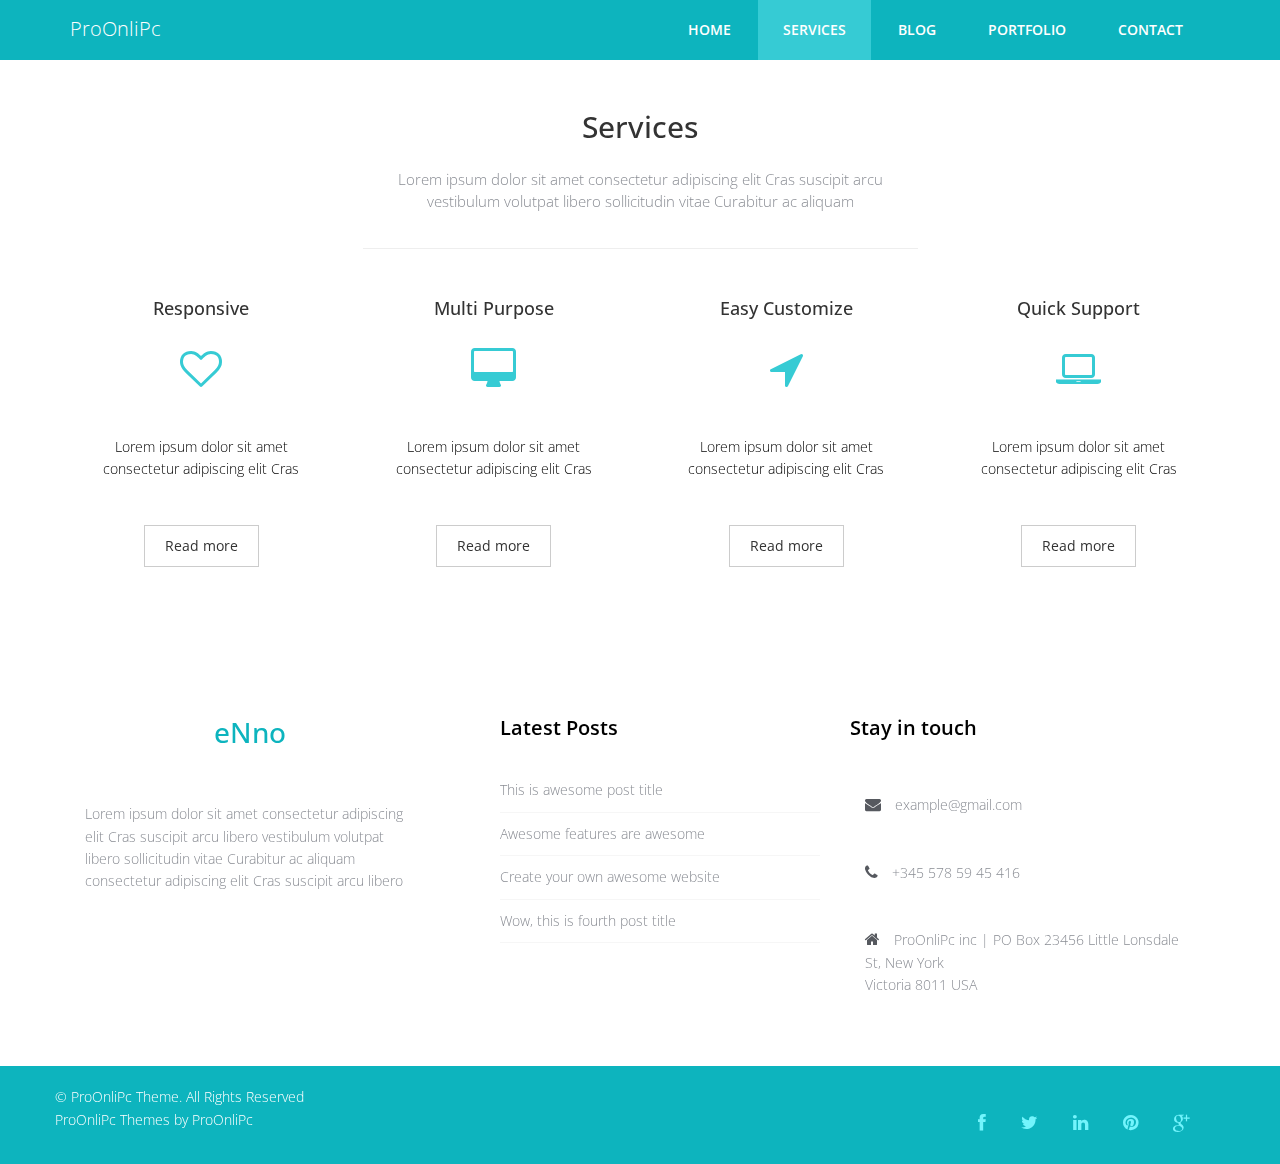
<file: services.html>
<!DOCTYPE html>
<html lang="en">

<head>
  <meta charset="utf-8">
  <meta http-equiv="X-UA-Compatible" content="IE=edge">
  <meta name="viewport" content="width=device-width, initial-scale=1">
  <title>ProOnliPc Bootstrap Template</title>

  <!-- Bootstrap -->
  <link href="css/bootstrap.min.css" rel="stylesheet">
  <link rel="stylesheet" href="css/animate.css">
  <link rel="stylesheet" href="css/font-awesome.min.css">
  <link rel="stylesheet" href="css/font-awesome.css">
  <link rel="stylesheet" href="css/jquery.bxslider.css">
  <link rel="stylesheet" href="css/jquery.bxslider.css">
  <link rel="stylesheet" type="text/css" href="css/normalize.css" />
  <link rel="stylesheet" type="text/css" href="css/demo.css" />
  <link rel="stylesheet" type="text/css" href="css/set1.css" />
  <link href="css/overwrite.css" rel="stylesheet">
  <link href="css/style.css" rel="stylesheet">

</head>

<body>
  <nav class="navbar navbar-default navbar-fixed-top" role="navigation">
    <div class="container">
      <!-- Brand and toggle get grouped for better mobile display -->
      <div class="navbar-header">
        <button type="button" class="navbar-toggle collapsed" data-toggle="collapse" data-target=".navbar-collapse.collapse">
					<span class="sr-only">Toggle navigation</span>
					<span class="icon-bar"></span>
					<span class="icon-bar"></span>
					<span class="icon-bar"></span>
				</button>
        <a class="navbar-brand" href="index.html"><span>ProOnliPc</span></a>
      </div>
      <div class="navbar-collapse collapse">
        <div class="menu">
          <ul class="nav nav-tabs" role="tablist">
            <li role="presentation"><a href="index.html">Home</a></li>
            <li role="presentation" class="active"><a href="services.html">Services</a></li>
            <li role="presentation"><a href="blog.html">Blog</a></li>
            <li role="presentation"><a href="portfolio.html">Portfolio</a></li>
            <li role="presentation"><a href="contact.html">Contact</a></li>
          </ul>
        </div>
      </div>
    </div>
  </nav>

  <div class="container">
    <div class="row">
      <div class="service">
        <div class="col-md-6 col-md-offset-3">
          <div class="text-center">
            <h2>Services</h2>
            <p>Lorem ipsum dolor sit amet consectetur adipiscing elit Cras suscipit arcu<br> vestibulum volutpat libero sollicitudin vitae Curabitur ac aliquam <br>
            </p>
          </div>
          <hr>
        </div>
      </div>
    </div>
  </div>

  <div class="services">
    <div class="container">
      <div class="row">
        <div class="col-md-3">
          <div class="wow bounceIn" data-wow-offset="0" data-wow-delay="0.4s">
            <h4>Responsive</h4>
            <div class="icon">
              <i class="fa fa-heart-o fa-3x"></i>
            </div>
            <p>Lorem ipsum dolor sit amet consectetur adipiscing elit Cras</p>
            <div class="ficon">
              <a href="#" class="btn btn-default" role="button">Read more</a>
            </div>
          </div>
        </div>

        <div class="col-md-3">
          <div class="wow bounceIn" data-wow-offset="0" data-wow-delay="1.0s">
            <h4>Multi Purpose</h4>
            <div class="icon">
              <i class="fa fa-desktop fa-3x"></i>
            </div>
            <p>Lorem ipsum dolor sit amet consectetur adipiscing elit Cras</p>
            <div class="ficon">
              <a href="#" class="btn btn-default" role="button">Read more</a>
            </div>
          </div>
        </div>

        <div class="col-md-3">
          <div class="wow bounceIn" data-wow-offset="0" data-wow-delay="1.6s">
            <h4>Easy Customize</h4>
            <div class="icon">
              <i class="fa fa-location-arrow fa-3x"></i>
            </div>
            <p>Lorem ipsum dolor sit amet consectetur adipiscing elit Cras</p>
            <div class="ficon">
              <a href="#" class="btn btn-default" role="button">Read more</a>
            </div>
          </div>
        </div>

        <div class="col-md-3">
          <div class="wow bounceIn" data-wow-offset="0" data-wow-delay="2.2s">
            <h4>Quick Support</h4>
            <div class="icon">
              <i class="fa fa-laptop fa-3x"></i>
            </div>
            <p>Lorem ipsum dolor sit amet consectetur adipiscing elit Cras</p>
            <div class="ficon">
              <a href="#" class="btn btn-default" role="button">Read more</a>
            </div>
          </div>
        </div>
      </div>
    </div>
  </div>

  <footer>
    <div class="inner-footer">
      <div class="container">
        <div class="row">
          <div class="col-md-4 f-about">
            <a href="index.html"><h1><span>e</span>Nno</h1></a>
            <p>Lorem ipsum dolor sit amet consectetur adipiscing elit Cras suscipit arcu libero vestibulum volutpat libero sollicitudin vitae Curabitur ac aliquam consectetur adipiscing elit Cras suscipit arcu libero
            </p>
          </div>
          <div class="col-md-4 l-posts">
            <h3 class="widgetheading">Latest Posts</h3>
            <ul>
              <li><a href="#">This is awesome post title</a></li>
              <li><a href="#">Awesome features are awesome</a></li>
              <li><a href="#">Create your own awesome website</a></li>
              <li><a href="#">Wow, this is fourth post title</a></li>
            </ul>
          </div>
          <div class="col-md-4 f-contact">
            <h3 class="widgetheading">Stay in touch</h3>
            <a href="#">
              <p><i class="fa fa-envelope"></i> example@gmail.com</p>
            </a>
            <p><i class="fa fa-phone"></i> +345 578 59 45 416</p>
            <p><i class="fa fa-home"></i> ProOnliPc inc | PO Box 23456 Little Lonsdale St, New York <br> Victoria 8011 USA</p>
          </div>
        </div>
      </div>
    </div>

    <div class="last-div">
      <div class="container">
        <div class="row">
          <div class="copyright">
            &copy; ProOnliPc Theme. All Rights Reserved
            <div class="credits">
             
              <a href="http://www.servitecflhuaraz.com/">ProOnliPc Themes</a> by <a href="http://www.servitecflhuaraz.com/">ProOnliPc</a>
            </div>
          </div>
        </div>
      </div>
      <div class="container">
        <div class="row">
          <ul class="social-network">
            <li><a href="#" data-placement="top" title="Facebook"><i class="fa fa-facebook fa-1x"></i></a></li>
            <li><a href="#" data-placement="top" title="Twitter"><i class="fa fa-twitter fa-1x"></i></a></li>
            <li><a href="#" data-placement="top" title="Linkedin"><i class="fa fa-linkedin fa-1x"></i></a></li>
            <li><a href="#" data-placement="top" title="Pinterest"><i class="fa fa-pinterest fa-1x"></i></a></li>
            <li><a href="#" data-placement="top" title="Google plus"><i class="fa fa-google-plus fa-1x"></i></a></li>
          </ul>
        </div>
      </div>
      <a href="" class="scrollup"><i class="fa fa-chevron-up"></i></a>
    </div>
  </footer>

  <!-- jQuery (necessary for Bootstrap's JavaScript plugins) -->
  <script src="js/jquery-2.1.1.min.js"></script>
  <!-- Include all compiled plugins (below), or include individual files as needed -->
  <script src="js/bootstrap.min.js"></script>
  <script src="js/wow.min.js"></script>
  <script src="js/jquery.easing.1.3.js"></script>
  <script src="js/jquery.isotope.min.js"></script>
  <script src="js/jquery.bxslider.min.js"></script>
  <script type="text/javascript" src="js/fliplightbox.min.js"></script>
  <script src="js/functions.js"></script>
  <script type="text/javascript">
    $('.portfolio').flipLightBox()
  </script>

</body>

</html>
</file>
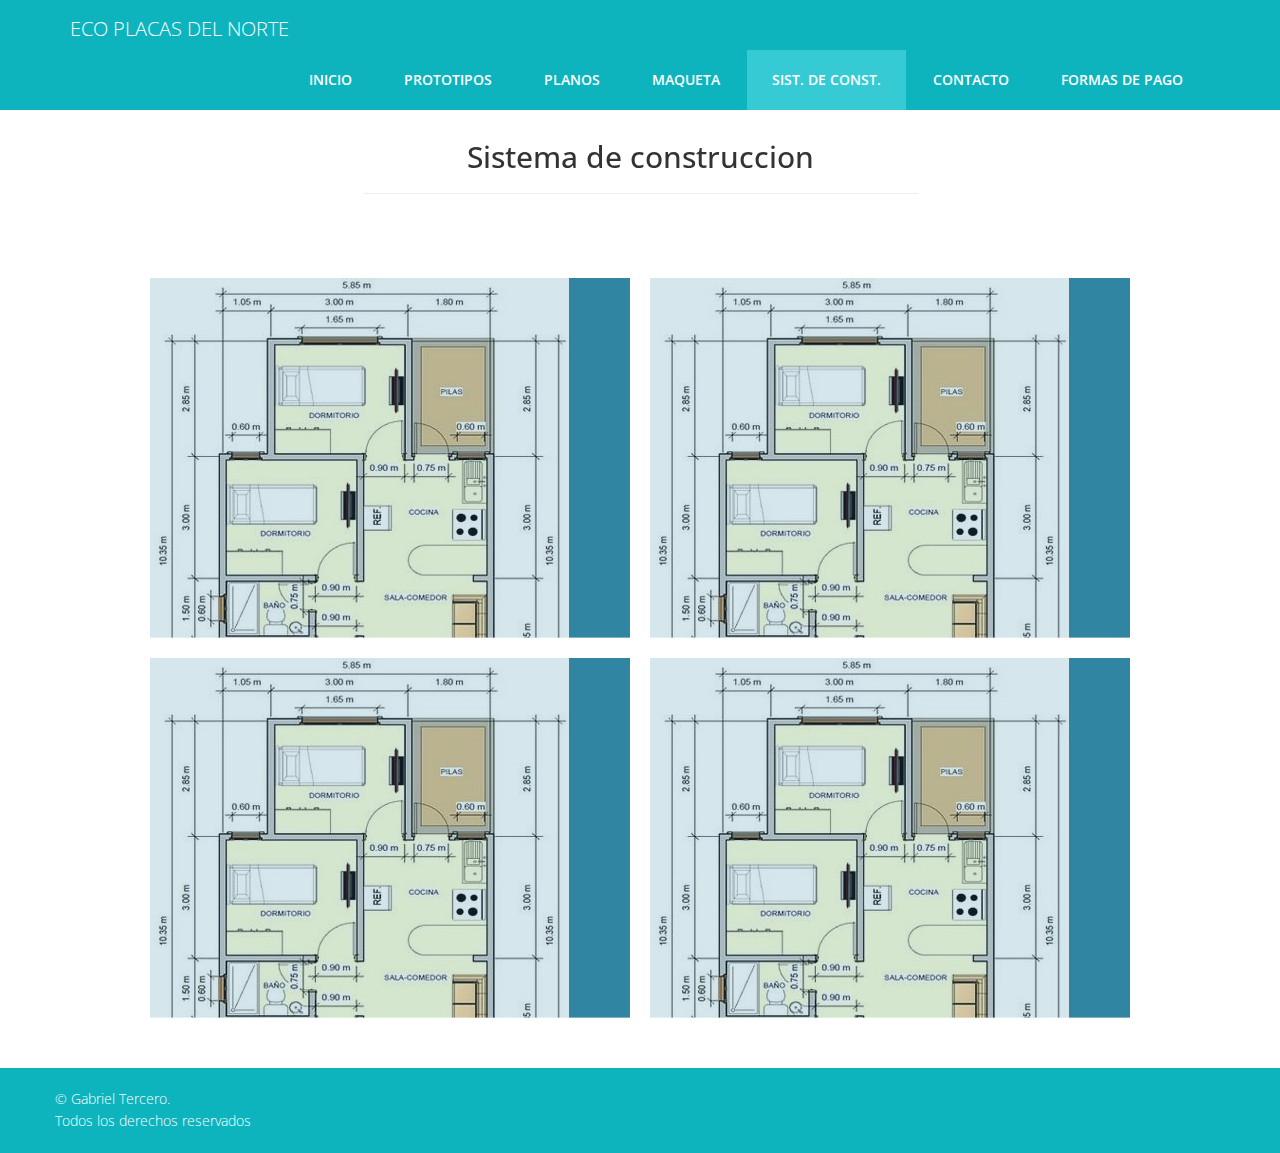
<file: sistconst.html>
<!DOCTYPE html>
<html lang="en">

<head>
  <meta charset="utf-8">
  <meta http-equiv="X-UA-Compatible" content="IE=edge">
  <meta name="viewport" content="width=device-width, initial-scale=1">
  <title>Eco placas del norte</title>

  <!-- Bootstrap -->
  <link href="css/bootstrap.min.css" rel="stylesheet">
  <link rel="stylesheet" href="css/animate.css">
  <link rel="stylesheet" href="css/font-awesome.min.css">
  <link rel="stylesheet" href="css/jquery.bxslider.css">
  <link rel="stylesheet" type="text/css" href="css/normalize.css" />
  <link rel="stylesheet" type="text/css" href="css/demo.css" />
  <link rel="stylesheet" type="text/css" href="css/set1.css" />
  <link href="css/overwrite.css" rel="stylesheet">
  <link href="css/style.css" rel="stylesheet">
  
</head>

<body>
  <nav class="navbar navbar-default navbar-fixed-top" role="navigation">
    <div class="container">
      <!-- Brand and toggle get grouped for better mobile display -->
      <div class="navbar-header">
        <button type="button" class="navbar-toggle collapsed" data-toggle="collapse" data-target=".navbar-collapse.collapse">
					<span class="sr-only">Toggle navigation</span>
					<span class="icon-bar"></span>
					<span class="icon-bar"></span>
					<span class="icon-bar"></span>
				</button>
        <a class="navbar-brand" href="index.html"><span>ECO PLACAS DEL NORTE</span></a>
      </div>
      <div class="navbar-collapse collapse">
        <div class="menu">
          <ul class="nav nav-tabs" role="tablist">
            <li role="presentation"><a href="index.html">Inicio</a></li>
            <li role="presentation"><a href="prototipos.html">Prototipos</a></li>
            <li role="presentation"><a href="planos.html">Planos</a></li>
            <li role="presentation"><a href="maqueta.html">Maqueta</a></li>
<li role="presentation" class="active"><a href="sistconst.html">Sist. de Const.</a></li>
<li role="presentation"><a href="contacto.html">Contacto</a></li>
            <li role="presentation"><a href="formdepago.html">Formas de pago</a></li>
          </ul>
        </div>
      </div>
    </div>
  </nav>


  <div class="container">
    <div class="row">
      <div class="slider">
        
      </div>
    </div>
  </div>

  <div class="container">
    <div class="row">
      <div class="col-md-6 col-md-offset-3">
        <div class="text-center">
          <h2>Sistema de construccion</h2>

        </div>
        <hr>
      </div>
    </div>
  </div>


  <div class="content">
    <div class="grid">
      <figure class="effect-zoe">
        <img src="prototipo1.jpg" alt="img25" />
        <figcaption>
          <h2>texto1 <span>texto1</span></h2>

          
        </figcaption>
      </figure>
      <figure class="effect-zoe">
        <img src="prototipo1.jpg" alt="img26" />
        <figcaption>
          <h2>texto2 <span>texto2</span></h2>

          
        </figcaption>
      </figure>
    </div>
  </div>

  <div class="content">
    <div class="grid">
      <figure class="effect-zoe">
        <img src="prototipo1.jpg" alt="img27" />
        <figcaption>
          <h2>texto3 <span>texto3</span></h2>

          
        </figcaption>
      </figure>
      <figure class="effect-zoe">
        <img src="prototipo1.jpg" alt="img30" />
        <figcaption>
          <h2>texto4 <span>texto4</span></h2>
        
        </figcaption>
      </figure>
    </div>
  </div>

  <footer>
    <div class="inner-footer">
      <div class="container">
        <div class="row">
          
          
        </div>
      </div>
    </div>


    <div class="last-div">
      <div class="container">
        <div class="row">
          <div class="copyright">
            &copy; Gabriel Tercero.
<br> Todos los derechos reservados
            <div class="credits">
             
              </div>
          </div>
        </div>
      </div>
      <div class="container">
        <div class="row">

        </div>
      </div>

      <a href="" class="scrollup"><i class="fa fa-chevron-up"></i></a>


    </div>
  </footer>

  <!-- jQuery (necessary for Bootstrap's JavaScript plugins) -->
  <script src="js/jquery-2.1.1.min.js"></script>
  <!-- Include all compiled plugins (below), or include individual files as needed -->
  <script src="js/bootstrap.min.js"></script>
  <script src="js/wow.min.js"></script>
  <script src="js/jquery.easing.1.3.js"></script>
  <script src="js/jquery.isotope.min.js"></script>
  <script src="js/jquery.bxslider.min.js"></script>
  <script type="text/javascript" src="js/fliplightbox.min.js"></script>
  <script src="js/functions.js"></script>
  <script type="text/javascript">
    $('.portfolio').flipLightBox()
  </script>

</body>

</html>
</file>
<file: css/demo.css>
@font-face {
	font-weight: normal;
	font-style: normal;
	font-family: 'codropsicons';
	src:url('../fonts/codropsicons/codropsicons.eot');
	src:url('../fonts/codropsicons/codropsicons.eot?#iefix') format('embedded-opentype'),
		url('../fonts/codropsicons/codropsicons.woff') format('woff'),
		url('../fonts/codropsicons/codropsicons.ttf') format('truetype'),
		url('../fonts/codropsicons/codropsicons.svg#codropsicons') format('svg');
}

*, *:after, *:before { -webkit-box-sizing: border-box; box-sizing: border-box; }
.clearfix:before, .clearfix:after { display: table; content: ''; }
.clearfix:after { clear: both; }

body {
	background: #2f3238;
	color: #fff;
	font-weight: 400;
	font-size: 1em;
	font-family: 'Raleway', Arial, sans-serif;
}

a {
	outline: none;
	color: #3498db;
	text-decoration: none;
}

a:hover, a:focus {
	color: #528cb3;
}

section {
	padding: 1em;
	text-align: center;
}

.content {
	margin: 0 auto;
	max-width: 1000px;
	
}

.content > h2 {
	clear: both;
	margin: 0;
	padding: 4em 1% 0;
	color: #484B54;
	font-weight: 800;
	font-size: 1.5em;
}

.content > h2:first-child {
	padding-top: 0em;
}

/* Header */
.codrops-header {
	margin: 0 auto;
	padding: 4em 1em;
	text-align: center;
}

.codrops-header h1 {
	margin: 0;
	font-weight: 800;
	font-size: 4em;
	line-height: 1.3;
}

.codrops-header h1 span {
	display: block;
	padding: 0 0 0.6em 0.1em;
	color: #74777b;
	font-weight: 300;
	font-size: 45%;
}

/* Demo links */
.codrops-demos {
	clear: both;
	padding: 1em 0 0;
	text-align: center;
}

.content + .codrops-demos {
	padding-top: 5em;
}

.codrops-demos a {
	display: inline-block;
	margin: 0 5px;
	padding: 1em 1.5em;
	text-transform: uppercase;
	font-weight: bold;
}

.codrops-demos a:hover,
.codrops-demos a:focus,
.codrops-demos a.current-demo {
	background: #3c414a;
	color: #fff;
}

/* To Navigation Style */
.codrops-top {
	width: 100%;
	text-transform: uppercase;
	font-weight: 800;
	font-size: 0.69em;
	line-height: 2.2;
}

.codrops-top a {
	display: inline-block;
	padding: 1em 2em;
	text-decoration: none;
	letter-spacing: 1px;
}

.codrops-top span.right {
	float: right;
}

.codrops-top span.right a {
	display: block;
	float: left;
}

.codrops-icon:before {
	margin: 0 4px;
	text-transform: none;
	font-weight: normal;
	font-style: normal;
	font-variant: normal;
	font-family: 'codropsicons';
	line-height: 1;
	speak: none;
	-webkit-font-smoothing: antialiased;
}

.codrops-icon-drop:before {
	content: "\e001";
}

.codrops-icon-prev:before {
	content: "\e004";
}

/* Related demos */
.related {
	clear: both;
	padding: 6em 1em;
	font-size: 120%;
}

.related > a {
	display: inline-block;
	margin: 20px 10px;
	padding: 25px;
	border: 1px solid #4f7f90;
	text-align: center;
}

.related a:hover {
	border-color: #39545e;
}

.related a img {
	max-width: 100%;
	opacity: 0.8;
}

.related a:hover img,
.related a:active img {
	opacity: 1;
}

.related a h3 {
	margin: 0;
	padding: 0.5em 0 0.3em;
	max-width: 300px;
	text-align: left;
}

@media screen and (max-width: 25em) {
	.codrops-header {
		font-size: 75%;
	}
	.codrops-icon span {
		display: none;
	}
}
</file>
<file: css/set1.css>
@font-face {
	font-weight: normal;
	font-style: normal;
	font-family: 'feathericons';
	src:url('../fonts/feathericons/feathericons.eot?-8is7zf');
	src:url('../fonts/feathericons/feathericons.eot?#iefix-8is7zf') format('embedded-opentype'),
		url('../fonts/feathericons/feathericons.woff?-8is7zf') format('woff'),
		url('../fonts/feathericons/feathericons.ttf?-8is7zf') format('truetype'),
		url('../fonts/feathericons/feathericons.svg?-8is7zf#feathericons') format('svg');
}

.grid {
	position: relative;
	margin: 0 auto;
	padding: 1em 0 4em;
	max-width: 1000px;
	list-style: none;
	text-align: center;
	
}

/* Common style */
.grid figure {
	position: relative;
	float: left;
	overflow: hidden;
	margin: 10px 1%;
	min-width: 320px;
	max-width: 480px;
	max-height: 360px;
	width: 48%;
	background: #3085a3;
	text-align: center;
	cursor: pointer;
}

.grid figure img {
	position: relative;
	display: block;
	min-height: 100%;
	max-width: 100%;
	opacity: 0.8;
}

.grid figure figcaption {
	padding: 2em;
	color: #fff;
	text-transform: uppercase;
	font-size: 1.25em;
	-webkit-backface-visibility: hidden;
	backface-visibility: hidden;
}

.grid figure figcaption::before,
.grid figure figcaption::after {
	pointer-events: none;
}

.grid figure figcaption,
.grid figure figcaption > a {
	position: absolute;
	top: 0;
	left: 0;
	width: 100%;
	height: 100%;
}

/* Anchor will cover the whole item by default */
/* For some effects it will show as a button */
.grid figure figcaption > a {
	z-index: 1000;
	text-indent: 200%;
	white-space: nowrap;
	font-size: 0;
	opacity: 0;
}

.grid figure h2 {
	word-spacing: -0.15em;
	font-weight: 300;
}

.grid figure h2 span {
	font-weight: 800;
}

.grid figure h2,
.grid figure p {
	margin: 0;
}

.grid figure p {
	letter-spacing: 1px;
	font-size: 68.5%;
}

/* Individual effects */

/*---------------*/
/***** Lily *****/
/*---------------*/

figure.effect-lily img {
	max-width: none;
	width: -webkit-calc(100% + 50px);
	width: calc(100% + 50px);
	opacity: 0.7;
	-webkit-transition: opacity 0.35s, -webkit-transform 0.35s;
	transition: opacity 0.35s, transform 0.35s;
	-webkit-transform: translate3d(-40px,0, 0);
	transform: translate3d(-40px,0,0);
}

figure.effect-lily figcaption {
	text-align: left;
}

figure.effect-lily figcaption > div {
	position: absolute;
	bottom: 0;
	left: 0;
	padding: 2em;
	width: 100%;
	height: 50%;
}

figure.effect-lily h2,
figure.effect-lily p {
	-webkit-transform: translate3d(0,40px,0);
	transform: translate3d(0,40px,0);
}

figure.effect-lily h2 {
	-webkit-transition: -webkit-transform 0.35s;
	transition: transform 0.35s;
}

figure.effect-lily p {
	color: rgba(255,255,255,0.8);
	opacity: 0;
	-webkit-transition: opacity 0.2s, -webkit-transform 0.35s;
	transition: opacity 0.2s, transform 0.35s;
}

figure.effect-lily:hover img,
figure.effect-lily:hover p {
	opacity: 1;
}

figure.effect-lily:hover img,
figure.effect-lily:hover h2,
figure.effect-lily:hover p {
	-webkit-transform: translate3d(0,0,0);
	transform: translate3d(0,0,0);
}

figure.effect-lily:hover p {
	-webkit-transition-delay: 0.05s;
	transition-delay: 0.05s;
	-webkit-transition-duration: 0.35s;
	transition-duration: 0.35s;
}

/*---------------*/
/***** Sadie *****/
/*---------------*/

figure.effect-sadie figcaption::before {
	position: absolute;
	top: 0;
	left: 0;
	width: 100%;
	height: 100%;
	background: -webkit-linear-gradient(top, rgba(72,76,97,0) 0%, rgba(72,76,97,0.8) 75%);
	background: linear-gradient(to bottom, rgba(72,76,97,0) 0%, rgba(72,76,97,0.8) 75%);
	content: '';
	opacity: 0;
	-webkit-transform: translate3d(0,50%,0);
	transform: translate3d(0,50%,0);
}

figure.effect-sadie h2 {
	position: absolute;
	top: 50%;
	left: 0;
	width: 100%;
	color: #484c61;
	-webkit-transition: -webkit-transform 0.35s, color 0.35s;
	transition: transform 0.35s, color 0.35s;
	-webkit-transform: translate3d(0,-50%,0);
	transform: translate3d(0,-50%,0);
}

figure.effect-sadie figcaption::before,
figure.effect-sadie p {
	-webkit-transition: opacity 0.35s, -webkit-transform 0.35s;
	transition: opacity 0.35s, transform 0.35s;
}

figure.effect-sadie p {
	position: absolute;
	bottom: 0;
	left: 0;
	padding: 2em;
	width: 100%;
	opacity: 0;
	-webkit-transform: translate3d(0,10px,0);
	transform: translate3d(0,10px,0);
}

figure.effect-sadie:hover h2 {
	color: #fff;
	-webkit-transform: translate3d(0,-50%,0) translate3d(0,-40px,0);
	transform: translate3d(0,-50%,0) translate3d(0,-40px,0);
}

figure.effect-sadie:hover figcaption::before ,
figure.effect-sadie:hover p {
	opacity: 1;
	-webkit-transform: translate3d(0,0,0);
	transform: translate3d(0,0,0);
}

/*---------------*/
/***** Roxy *****/
/*---------------*/

figure.effect-roxy {
	background: -webkit-linear-gradient(45deg, #ff89e9 0%, #05abe0 100%);
	background: linear-gradient(45deg, #ff89e9 0%,#05abe0 100%);
}

figure.effect-roxy img {
	max-width: none;
	width: -webkit-calc(100% + 60px);
	width: calc(100% + 60px);
	-webkit-transition: opacity 0.35s, -webkit-transform 0.35s;
	transition: opacity 0.35s, transform 0.35s;
	-webkit-transform: translate3d(-50px,0,0);
	transform: translate3d(-50px,0,0);
}

figure.effect-roxy figcaption::before {
	position: absolute;
	top: 30px;
	right: 30px;
	bottom: 30px;
	left: 30px;
	border: 1px solid #fff;
	content: '';
	opacity: 0;
	-webkit-transition: opacity 0.35s, -webkit-transform 0.35s;
	transition: opacity 0.35s, transform 0.35s;
	-webkit-transform: translate3d(-20px,0,0);
	transform: translate3d(-20px,0,0);
}

figure.effect-roxy figcaption {
	padding: 3em;
	text-align: left;
}

figure.effect-roxy h2 {
	padding: 30% 0 10px 0;
}

figure.effect-roxy p {
	opacity: 0;
	-webkit-transition: opacity 0.35s, -webkit-transform 0.35s;
	transition: opacity 0.35s, transform 0.35s;
	-webkit-transform: translate3d(-10px,0,0);
	transform: translate3d(-10px,0,0);
}

figure.effect-roxy:hover img {
	opacity: 0.7;
	-webkit-transform: translate3d(0,0,0);
	transform: translate3d(0,0,0);
}

figure.effect-roxy:hover figcaption::before,
figure.effect-roxy:hover p {
	opacity: 1;
	-webkit-transform: translate3d(0,0,0);
	transform: translate3d(0,0,0);
}

/*---------------*/
/***** Bubba *****/
/*---------------*/

figure.effect-bubba {
	background: #9e5406;
}

figure.effect-bubba img {
	opacity: 0.7;
	-webkit-transition: opacity 0.35s;
	transition: opacity 0.35s;
}

figure.effect-bubba:hover img {
	opacity: 0.4;
}

figure.effect-bubba figcaption::before,
figure.effect-bubba figcaption::after {
	position: absolute;
	top: 30px;
	right: 30px;
	bottom: 30px;
	left: 30px;
	content: '';
	opacity: 0;
	-webkit-transition: opacity 0.35s, -webkit-transform 0.35s;
	transition: opacity 0.35s, transform 0.35s;
}

figure.effect-bubba figcaption::before {
	border-top: 1px solid #fff;
	border-bottom: 1px solid #fff;
	-webkit-transform: scale(0,1);
	transform: scale(0,1);
}

figure.effect-bubba figcaption::after {
	border-right: 1px solid #fff;
	border-left: 1px solid #fff;
	-webkit-transform: scale(1,0);
	transform: scale(1,0);
}

figure.effect-bubba h2 {
	padding-top: 30%;
	-webkit-transition: -webkit-transform 0.35s;
	transition: transform 0.35s;
	-webkit-transform: translate3d(0,-20px,0);
	transform: translate3d(0,-20px,0);
}

figure.effect-bubba p {
	padding: 20px 2.5em;
	opacity: 0;
	-webkit-transition: opacity 0.35s, -webkit-transform 0.35s;
	transition: opacity 0.35s, transform 0.35s;
	-webkit-transform: translate3d(0,20px,0);
	transform: translate3d(0,20px,0);
}

figure.effect-bubba:hover figcaption::before,
figure.effect-bubba:hover figcaption::after {
	opacity: 1;
	-webkit-transform: scale(1);
	transform: scale(1);
}

figure.effect-bubba:hover h2,
figure.effect-bubba:hover p {
	opacity: 1;
	-webkit-transform: translate3d(0,0,0);
	transform: translate3d(0,0,0);
}

/*---------------*/
/***** Romeo *****/
/*---------------*/

figure.effect-romeo {
	-webkit-perspective: 1000px;
	perspective: 1000px;
}

figure.effect-romeo img {
	-webkit-transition: opacity 0.35s, -webkit-transform 0.35s;
	transition: opacity 0.35s, transform 0.35s;
	-webkit-transform: translate3d(0,0,300px);
	transform: translate3d(0,0,300px);
}

figure.effect-romeo:hover img {
	opacity: 0.6;
	-webkit-transform: translate3d(0,0,0);
	transform: translate3d(0,0,0);
}

figure.effect-romeo figcaption::before,
figure.effect-romeo figcaption::after {
	position: absolute;
	top: 50%;
	left: 50%;
	width: 80%;
	height: 1px;
	background: #fff;
	content: '';
	-webkit-transition: opacity 0.35s, -webkit-transform 0.35s;
	transition: opacity 0.35s, transform 0.35s;
	-webkit-transform: translate3d(-50%,-50%,0);
	transform: translate3d(-50%,-50%,0);
}

figure.effect-romeo:hover figcaption::before {
	opacity: 0.5;
	-webkit-transform: translate3d(-50%,-50%,0) rotate(45deg);
	transform: translate3d(-50%,-50%,0) rotate(45deg);
}

figure.effect-romeo:hover figcaption::after {
	opacity: 0.5;
	-webkit-transform: translate3d(-50%,-50%,0) rotate(-45deg);
	transform: translate3d(-50%,-50%,0) rotate(-45deg);
}

figure.effect-romeo h2,
figure.effect-romeo p {
	position: absolute;
	top: 50%;
	left: 0;
	width: 100%;
	-webkit-transition: -webkit-transform 0.35s;
	transition: transform 0.35s;
}

figure.effect-romeo h2 {
	-webkit-transform: translate3d(0,-50%,0) translate3d(0,-150%,0);
	transform: translate3d(0,-50%,0) translate3d(0,-150%,0);
}

figure.effect-romeo p {
	padding: 0.25em 2em;
	-webkit-transform: translate3d(0,-50%,0) translate3d(0,150%,0);
	transform: translate3d(0,-50%,0) translate3d(0,150%,0);
}

figure.effect-romeo:hover h2 {
	-webkit-transform: translate3d(0,-50%,0) translate3d(0,-100%,0);
	transform: translate3d(0,-50%,0) translate3d(0,-100%,0);
}

figure.effect-romeo:hover p {
	-webkit-transform: translate3d(0,-50%,0) translate3d(0,100%,0);
	transform: translate3d(0,-50%,0) translate3d(0,100%,0);
}

/*---------------*/
/***** Layla *****/
/*---------------*/

figure.effect-layla {
	background: #18a367;
}

figure.effect-layla img {
	height: 390px;
}

figure.effect-layla figcaption {
	padding: 3em;
}

figure.effect-layla figcaption::before,
figure.effect-layla figcaption::after {
	position: absolute;
	content: '';
	opacity: 0;
}

figure.effect-layla figcaption::before {
	top: 50px;
	right: 30px;
	bottom: 50px;
	left: 30px;
	border-top: 1px solid #fff;
	border-bottom: 1px solid #fff;
	-webkit-transform: scale(0,1);
	transform: scale(0,1);
	-webkit-transform-origin: 0 0;
	transform-origin: 0 0;
}

figure.effect-layla figcaption::after {
	top: 30px;
	right: 50px;
	bottom: 30px;
	left: 50px;
	border-right: 1px solid #fff;
	border-left: 1px solid #fff;
	-webkit-transform: scale(1,0);
	transform: scale(1,0);
	-webkit-transform-origin: 100% 0;
	transform-origin: 100% 0;
}

figure.effect-layla h2 {
	padding-top: 26%;
	-webkit-transition: -webkit-transform 0.35s;
	transition: transform 0.35s;
}

figure.effect-layla p {
	padding: 0.5em 2em;
	text-transform: none;
	opacity: 0;
	-webkit-transform: translate3d(0,-10px,0);
	transform: translate3d(0,-10px,0);
}

figure.effect-layla img,
figure.effect-layla h2 {
	-webkit-transform: translate3d(0,-30px,0);
	transform: translate3d(0,-30px,0);
}

figure.effect-layla img,
figure.effect-layla figcaption::before,
figure.effect-layla figcaption::after,
figure.effect-layla p {
	-webkit-transition: opacity 0.35s, -webkit-transform 0.35s;
	transition: opacity 0.35s, transform 0.35s;
}

figure.effect-layla:hover img {
	opacity: 0.7;
	-webkit-transform: translate3d(0,0,0);
	transform: translate3d(0,0,0);
}

figure.effect-layla:hover figcaption::before,
figure.effect-layla:hover figcaption::after {
	opacity: 1;
	-webkit-transform: scale(1);
	transform: scale(1);
}

figure.effect-layla:hover h2,
figure.effect-layla:hover p {
	opacity: 1;
	-webkit-transform: translate3d(0,0,0);
	transform: translate3d(0,0,0);
}

figure.effect-layla:hover figcaption::after,
figure.effect-layla:hover h2,
figure.effect-layla:hover p,
figure.effect-layla:hover img {
	-webkit-transition-delay: 0.15s;
	transition-delay: 0.15s;
}

/*---------------*/
/***** Honey *****/
/*---------------*/

figure.effect-honey {
	background: #4a3753;
}

figure.effect-honey img {
	opacity: 0.9;
	-webkit-transition: opacity 0.35s;
	transition: opacity 0.35s;
}

figure.effect-honey:hover img {
	opacity: 0.5;
}

figure.effect-honey figcaption::before {
	position: absolute;
	bottom: 0;
	left: 0;
	width: 100%;
	height: 10px;
	background: #fff;
	content: '';
	-webkit-transform: translate3d(0,10px,0);
	transform: translate3d(0,10px,0);
}

figure.effect-honey h2 {
	position: absolute;
	bottom: 0;
	left: 0;
	padding: 1em 1.5em;
	width: 100%;
	text-align: left;
	-webkit-transform: translate3d(0,-30px,0);
	transform: translate3d(0,-30px,0);
}

figure.effect-honey h2 i {
	font-style: normal;
	opacity: 0;
	-webkit-transition: opacity 0.35s, -webkit-transform 0.35s;
	transition: opacity 0.35s, transform 0.35s;
	-webkit-transform: translate3d(0,-30px,0);
	transform: translate3d(0,-30px,0);
}

figure.effect-honey figcaption::before,
figure.effect-honey h2 {
	-webkit-transition: -webkit-transform 0.35s;
	transition: transform 0.35s;
}

figure.effect-honey:hover figcaption::before,
figure.effect-honey:hover h2,
figure.effect-honey:hover h2 i {
	opacity: 1;
	-webkit-transform: translate3d(0,0,0);
	transform: translate3d(0,0,0);
}

/*---------------*/
/***** Oscar *****/
/*---------------*/

figure.effect-oscar {
	background: -webkit-linear-gradient(45deg, #22682a 0%, #9b4a1b 40%, #3a342a 100%);
	background: linear-gradient(45deg, #22682a 0%,#9b4a1b 40%,#3a342a 100%);
}

figure.effect-oscar img {
	opacity: 0.9;
	-webkit-transition: opacity 0.35s;
	transition: opacity 0.35s;
}

figure.effect-oscar figcaption {
	padding: 3em;
	background-color: rgba(58,52,42,0.7);
	-webkit-transition: background-color 0.35s;
	transition: background-color 0.35s;
}

figure.effect-oscar figcaption::before {
	position: absolute;
	top: 30px;
	right: 30px;
	bottom: 30px;
	left: 30px;
	border: 1px solid #fff;
	content: '';
}

figure.effect-oscar h2 {
	margin: 20% 0 10px 0;
	-webkit-transition: -webkit-transform 0.35s;
	transition: transform 0.35s;
	-webkit-transform: translate3d(0,100%,0);
	transform: translate3d(0,100%,0);
}

figure.effect-oscar figcaption::before,
figure.effect-oscar p {
	opacity: 0;
	-webkit-transition: opacity 0.35s, -webkit-transform 0.35s;
	transition: opacity 0.35s, transform 0.35s;
	-webkit-transform: scale(0);
	transform: scale(0);
}

figure.effect-oscar:hover h2 {
	-webkit-transform: translate3d(0,0,0);
	transform: translate3d(0,0,0);
}

figure.effect-oscar:hover figcaption::before,
figure.effect-oscar:hover p {
	opacity: 1;
	-webkit-transform: scale(1);
	transform: scale(1);
}

figure.effect-oscar:hover figcaption {
	background-color: rgba(58,52,42,0);
}

figure.effect-oscar:hover img {
	opacity: 0.4;
}

/*---------------*/
/***** Marley *****/
/*---------------*/

figure.effect-marley figcaption {
	text-align: right;
}

figure.effect-marley h2,
figure.effect-marley p {
	position: absolute;
	right: 30px;
	left: 30px;
	padding: 10px 0;
}


figure.effect-marley p {
	bottom: 30px;
	line-height: 1.5;
	-webkit-transform: translate3d(0,100%,0);
	transform: translate3d(0,100%,0);
}

figure.effect-marley h2 {
	top: 30px;
	-webkit-transition: -webkit-transform 0.35s;
	transition: transform 0.35s;
	-webkit-transform: translate3d(0,20px,0);
	transform: translate3d(0,20px,0);
}

figure.effect-marley:hover h2 {
	-webkit-transform: translate3d(0,0,0);
	transform: translate3d(0,0,0);
}

figure.effect-marley h2::after {
	position: absolute;
	top: 100%;
	left: 0;
	width: 100%;
	height: 4px;
	background: #fff;
	content: '';
	-webkit-transform: translate3d(0,40px,0);
	transform: translate3d(0,40px,0);
}

figure.effect-marley h2::after,
figure.effect-marley p {
	opacity: 0;
	-webkit-transition: opacity 0.35s, -webkit-transform 0.35s;
	transition: opacity 0.35s, transform 0.35s;
}

figure.effect-marley:hover h2::after,
figure.effect-marley:hover p {
	opacity: 1;
	-webkit-transform: translate3d(0,0,0);
	transform: translate3d(0,0,0);
}

/*---------------*/
/***** Ruby *****/
/*---------------*/

figure.effect-ruby {
	background-color: #17819c;
}

figure.effect-ruby img {
	opacity: 0.7;
	-webkit-transition: opacity 0.35s, -webkit-transform 0.35s;
	transition: opacity 0.35s, transform 0.35s;
	-webkit-transform: scale(1.15);
	transform: scale(1.15);
}

figure.effect-ruby:hover img {
	opacity: 0.5;
	-webkit-transform: scale(1);
	transform: scale(1);
}

figure.effect-ruby h2 {
	margin-top: 20%;
	-webkit-transition: -webkit-transform 0.35s;
	transition: transform 0.35s;
	-webkit-transform: translate3d(0,20px,0);
	transform: translate3d(0,20px,0);
}

figure.effect-ruby p {
	margin: 1em 0 0;
	padding: 3em;
	border: 1px solid #fff;
	opacity: 0;
	-webkit-transition: opacity 0.35s, -webkit-transform 0.35s;
	transition: opacity 0.35s, transform 0.35s;
	-webkit-transform: translate3d(0,20px,0) scale(1.1);
	transform: translate3d(0,20px,0) scale(1.1);
} 

figure.effect-ruby:hover h2 {
	-webkit-transform: translate3d(0,0,0);
	transform: translate3d(0,0,0);
}

figure.effect-ruby:hover p {
	opacity: 1;
	-webkit-transform: translate3d(0,0,0) scale(1);
	transform: translate3d(0,0,0) scale(1);
}

/*---------------*/
/***** Milo *****/
/*---------------*/

figure.effect-milo {
	background: #2e5d5a;
}

figure.effect-milo img {
	max-width: none;
	width: -webkit-calc(100% + 60px);
	width: calc(100% + 60px);
	opacity: 1;
	-webkit-transition: opacity 0.35s, -webkit-transform 0.35s;
	transition: opacity 0.35s, transform 0.35s;
	-webkit-transform: translate3d(-30px,0,0) scale(1.12);
	transform: translate3d(-30px,0,0) scale(1.12);
	-webkit-backface-visibility: hidden;
	backface-visibility: hidden;
}

figure.effect-milo:hover img {
	opacity: 0.5;
	-webkit-transform: translate3d(0,0,0) scale(1);
	transform: translate3d(0,0,0) scale(1);
}

figure.effect-milo h2 {
	position: absolute;
	right: 0;
	bottom: 0;
	padding: 1em 1.2em;
}

figure.effect-milo p {
	padding: 0 10px 0 0;
	width: 50%;
	border-right: 1px solid #fff;
	text-align: right;
	opacity: 0;
	-webkit-transition: opacity 0.35s, -webkit-transform 0.35s;
	transition: opacity 0.35s, transform 0.35s;
	-webkit-transform: translate3d(-40px,0,0);
	transform: translate3d(-40px,0,0);
}

figure.effect-milo:hover p {
	opacity: 1;
	-webkit-transform: translate3d(0,0,0);
	transform: translate3d(0,0,0);
}

/*---------------*/
/***** Dexter *****/
/*---------------*/

figure.effect-dexter {
	background: -webkit-linear-gradient(top, rgba(37,141,200,1) 0%, rgba(104,60,19,1) 100%);
	background: linear-gradient(to bottom, rgba(37,141,200,1) 0%,rgba(104,60,19,1) 100%); 
}

figure.effect-dexter img {
	-webkit-transition: opacity 0.35s;
	transition: opacity 0.35s;
}

figure.effect-dexter:hover img {
	opacity: 0.4;
}

figure.effect-dexter figcaption::after {
	position: absolute;
	right: 30px;
	bottom: 30px;
	left: 30px;
	height: -webkit-calc(50% - 30px);
	height: calc(50% - 30px);
	border: 7px solid #fff;
	content: '';
	-webkit-transition: -webkit-transform 0.35s;
	transition: transform 0.35s;
	-webkit-transform: translate3d(0,-100%,0);
	transform: translate3d(0,-100%,0);
}

figure.effect-dexter:hover figcaption::after {
	-webkit-transform: translate3d(0,0,0);
	transform: translate3d(0,0,0);
}

figure.effect-dexter figcaption {
	padding: 3em;
	text-align: left;
}

figure.effect-dexter p {
	position: absolute;
	right: 60px;
	bottom: 60px;
	left: 60px;
	opacity: 0;
	-webkit-transition: opacity 0.35s, -webkit-transform 0.35s;
	transition: opacity 0.35s, transform 0.35s;
	-webkit-transform: translate3d(0,-100px,0);
	transform: translate3d(0,-100px,0);
}

figure.effect-dexter:hover p {
	opacity: 1;
	-webkit-transform: translate3d(0,0,0);
	transform: translate3d(0,0,0);
}

/*---------------*/
/***** Sarah *****/
/*---------------*/

figure.effect-sarah {
	background: #42b078;
}

figure.effect-sarah img {
	max-width: none;
	width: -webkit-calc(100% + 20px);
	width: calc(100% + 20px);
	-webkit-transition: opacity 0.35s, -webkit-transform 0.35s;
	transition: opacity 0.35s, transform 0.35s;
	-webkit-transform: translate3d(-10px,0,0);
	transform: translate3d(-10px,0,0);
	-webkit-backface-visibility: hidden;
	backface-visibility: hidden;
}

figure.effect-sarah:hover img {
	opacity: 0.4;
	-webkit-transform: translate3d(0,0,0);
	transform: translate3d(0,0,0);
}

figure.effect-sarah figcaption {
	text-align: left;
}

figure.effect-sarah h2 {
	position: relative;
	overflow: hidden;
	padding: 0.5em 0;
}

figure.effect-sarah h2::after {
	position: absolute;
	bottom: 0;
	left: 0;
	width: 100%;
	height: 3px;
	background: #fff;
	content: '';
	-webkit-transition: -webkit-transform 0.35s;
	transition: transform 0.35s;
	-webkit-transform: translate3d(-100%,0,0);
	transform: translate3d(-100%,0,0);
}

figure.effect-sarah:hover h2::after {
	-webkit-transform: translate3d(0,0,0);
	transform: translate3d(0,0,0);
}

figure.effect-sarah p {
	padding: 1em 0;
	opacity: 0;
	-webkit-transition: opacity 0.35s, -webkit-transform 0.35s;
	transition: opacity 0.35s, transform 0.35s;
	-webkit-transform: translate3d(100%,0,0);
	transform: translate3d(100%,0,0);
}

figure.effect-sarah:hover p {
	opacity: 1;
	-webkit-transform: translate3d(0,0,0);
	transform: translate3d(0,0,0);
}

/*---------------*/
/***** Zoe *****/
/*---------------*/

figure.effect-zoe figcaption {
	top: auto;
	bottom: 0;
	padding: 1em;
	height: 3.75em;
	background: #fff;
	color: #3c4a50;
	-webkit-transition: -webkit-transform 0.35s;
	transition: transform 0.35s;
	-webkit-transform: translate3d(0,100%,0);
	transform: translate3d(0,100%,0);
}

figure.effect-zoe h2 {
	float: left;
}

figure.effect-zoe p.icon-links a {
	float: right;
	color: #3c4a50;
	font-size: 1.4em;
}

figure.effect-zoe:hover p.icon-links a:hover,
figure.effect-zoe:hover p.icon-links a:focus {
	color: #252d31;
}

figure.effect-zoe p.description {
	position: absolute;
	bottom: 8em;
	padding: 2em;
	color: #fff;
	text-transform: none;
	font-size: 90%;
	opacity: 0;
	-webkit-transition: opacity 0.35s;
	transition: opacity 0.35s;
	-webkit-backface-visibility: hidden; /* Fix for Chrome 37.0.2062.120 (Mac) */
}

figure.effect-zoe h2,
figure.effect-zoe p.icon-links a {
	-webkit-transition: -webkit-transform 0.35s;
	transition: transform 0.35s;
	-webkit-transform: translate3d(0,200%,0);
	transform: translate3d(0,200%,0);
}

figure.effect-zoe p.icon-links a span::before {
	display: inline-block;
	padding: 8px 10px;
	font-family: 'feathericons';
	speak: none;
	-webkit-font-smoothing: antialiased;
	-moz-osx-font-smoothing: grayscale;
}

.icon-eye::before {
	content: '\e000';
}

.icon-paper-clip::before {
	content: '\e001';
}

.icon-heart::before {
	content: '\e024';
}

figure.effect-zoe h2 {
	display: inline-block;
}

figure.effect-zoe:hover p.description {
	opacity: 1;
}

figure.effect-zoe:hover figcaption,
figure.effect-zoe:hover h2,
figure.effect-zoe:hover p.icon-links a {
	-webkit-transform: translate3d(0,0,0);
	transform: translate3d(0,0,0);
}

figure.effect-zoe:hover h2 {
	-webkit-transition-delay: 0.05s;
	transition-delay: 0.05s;
}

figure.effect-zoe:hover p.icon-links a:nth-child(3) {
	-webkit-transition-delay: 0.1s;
	transition-delay: 0.1s;
}

figure.effect-zoe:hover p.icon-links a:nth-child(2) {
	-webkit-transition-delay: 0.15s;
	transition-delay: 0.15s;
}

figure.effect-zoe:hover p.icon-links a:first-child {
	-webkit-transition-delay: 0.2s;
	transition-delay: 0.2s;
}

/*---------------*/
/***** Chico *****/
/*---------------*/

figure.effect-chico img {
	-webkit-transition: opacity 0.35s, -webkit-transform 0.35s;
	transition: opacity 0.35s, transform 0.35s;
	-webkit-transform: scale(1.12);
	transform: scale(1.12);
}

figure.effect-chico:hover img {
	opacity: 0.5;
	-webkit-transform: scale(1);
	transform: scale(1);
}

figure.effect-chico figcaption {
	padding: 3em;
}

figure.effect-chico figcaption::before {
	position: absolute;
	top: 30px;
	right: 30px;
	bottom: 30px;
	left: 30px;
	border: 1px solid #fff;
	content: '';
	-webkit-transform: scale(1.1);
	transform: scale(1.1);
}

figure.effect-chico figcaption::before,
figure.effect-chico p {
	opacity: 0;
	-webkit-transition: opacity 0.35s, -webkit-transform 0.35s;
	transition: opacity 0.35s, transform 0.35s;
}

figure.effect-chico h2 {
	padding: 20% 0 20px 0;
}

figure.effect-chico p {
	margin: 0 auto;
	max-width: 200px;
	-webkit-transform: scale(1.5);
	transform: scale(1.5);
}

figure.effect-chico:hover figcaption::before,
figure.effect-chico:hover p {
	opacity: 1;
	-webkit-transform: scale(1);
	transform: scale(1);
}

@media screen and (max-width: 50em) {
	.content {
		padding: 0 10px;
		text-align: center;
	}
	.grid figure {
		display: inline-block;
		float: none;
		margin: 10px auto;
		width: 100%;
	}
}
</file>
<file: css/overwrite.css>
select,
textarea,
input[type="text"],
input[type="password"],
input[type="datetime"],
input[type="datetime-local"],
input[type="date"],
input[type="month"],
input[type="time"],
input[type="week"],
input[type="number"],
input[type="email"],
input[type="url"],
input[type="search"],
input[type="tel"],
input[type="color"],
.uneditable-input {
  -webkit-border-radius: 0;
     -moz-border-radius: 0;
          border-radius: 0;
}


input.input-block-level{
	padding:20px;
}

.input-append input,
.input-prepend input,
.input-append select,
.input-prepend select,
.input-append .uneditable-input,
.input-prepend .uneditable-input {
  -webkit-border-radius: 0 0 0 0;
     -moz-border-radius: 0 0 0 0;
          border-radius: 0 0 0 0;
}

.input-prepend .add-on:first-child,
.input-prepend .btn:first-child {
  -webkit-border-radius: 0 0 0 0;
     -moz-border-radius: 0 0 0 0;
          border-radius: 0 0 0 0;
}

.input-append input,
.input-append select,
.input-append .uneditable-input {
  -webkit-border-radius: 0 0 0 0;
     -moz-border-radius: 0 0 0 0;
          border-radius: 0 0 0 0;
}

.input-append input + .btn-group .btn:last-child,
.input-append select + .btn-group .btn:last-child,
.input-append .uneditable-input + .btn-group .btn:last-child {
  -webkit-border-radius: 0 0 0 0;
     -moz-border-radius: 0 0 0 0;
          border-radius: 0 0 0 0;
}


.input-append .add-on:last-child,
.input-append .btn:last-child,
.input-append .btn-group:last-child > .dropdown-toggle {
  -webkit-border-radius: 0 0 0 0;
     -moz-border-radius: 0 0 0 0;
          border-radius: 0 0 0 0;
}

.input-prepend.input-append input,
.input-prepend.input-append select,
.input-prepend.input-append .uneditable-input {
  -webkit-border-radius: 0;
     -moz-border-radius: 0;
          border-radius: 0;
}

.input-prepend.input-append input + .btn-group .btn,
.input-prepend.input-append select + .btn-group .btn,
.input-prepend.input-append .uneditable-input + .btn-group .btn {
  -webkit-border-radius: 0 0 0 0;
     -moz-border-radius: 0 0 0 0;
          border-radius: 0 0 0 0;
}

.input-prepend.input-append .add-on:first-child,
.input-prepend.input-append .btn:first-child {
  margin-right: -1px;
  -webkit-border-radius: 0 0 0 0;
     -moz-border-radius: 0 0 0 0;
          border-radius: 0 0 0 0;
}

.input-prepend.input-append .add-on:last-child,
.input-prepend.input-append .btn:last-child {
  margin-left: -1px;
  -webkit-border-radius: 0 0 0 0;
     -moz-border-radius: 0 0 0 0;
          border-radius: 0 0 0 0;
}

textarea:focus,
input[type="text"]:focus,
input[type="password"]:focus,
input[type="datetime"]:focus,
input[type="datetime-local"]:focus,
input[type="date"]:focus,
input[type="month"]:focus,
input[type="time"]:focus,
input[type="week"]:focus,
input[type="number"]:focus,
input[type="email"]:focus,
input[type="url"]:focus,
input[type="search"]:focus,
input[type="tel"]:focus,
input[type="color"]:focus,
.uneditable-input:focus {
  outline: 0;
  outline: thin dotted \9;
  /* IE6-9 */

}

input.search-query {
  margin-bottom: 0;
  -webkit-border-radius: 0 0 0 0;
     -moz-border-radius: 0 0 0 0;
          border-radius: 0 0 0 0;
}

.form-search .input-append .search-query {
  -webkit-border-radius: 0 0 0 0;
     -moz-border-radius: 0 0 0 0;
          border-radius: 0 0 0 0;
}

.form-search .input-append .btn {
  -webkit-border-radius: 0 0 0 0;
     -moz-border-radius: 0 0 0 0;
          border-radius: 0 0 0 0;
}

.form-search .input-prepend .search-query {
  -webkit-border-radius: 0 0 0 0;
     -moz-border-radius: 0 0 0 0;
          border-radius: 0 0 0 0;
}

.form-search .input-prepend .btn {
  -webkit-border-radius: 0 0 0 0;
     -moz-border-radius: 0 0 0 0;
          border-radius: 0 0 0 0;
}

.table-bordered {
  -webkit-border-radius: 0 0 0 0;
     -moz-border-radius: 0 0 0 0;
          border-radius: 0 0 0 0;
}


.dropdown-menu {
  *border-right-width: 0;
  *border-bottom-width: 0;
  -webkit-border-radius: 0;
     -moz-border-radius: 0;
          border-radius: 0;

}

.dropdown-submenu > .dropdown-menu {
  -webkit-border-radius: 0 0 0 0;
     -moz-border-radius: 0 0 0 0;
          border-radius: 0 0 0 0;
}

.dropup .dropdown-submenu > .dropdown-menu {
  -webkit-border-radius: 0 0 0 0;
     -moz-border-radius: 0 0 0 0;
          border-radius: 0 0 0 0;
}


/* === bootstrap button === */


.btn {
  text-shadow: none;
  background-image:none;
  border-color: none;
  border-bottom-color: none;
  -webkit-box-shadow: none;
     -moz-box-shadow: none;
          box-shadow: none;
}

.btn {
	outline:0;
  -webkit-border-radius: 0;
     -moz-border-radius: 0;
          border-radius: 0;
}


a.btn,.btn:focus {
	outline:0;
	
}

.btn-medium {
  -webkit-border-radius: 0;
     -moz-border-radius: 0;
          border-radius: 0;
}

.btn-lg {
  -webkit-border-radius: 0;
     -moz-border-radius: 0;
          border-radius: 0;
}

.btn-sm {
  -webkit-border-radius: 0;
     -moz-border-radius: 0;
          border-radius: 0;
}

.btn-xs {
  -webkit-border-radius: 0;
     -moz-border-radius: 0;
          border-radius: 0;
}


.btn-default {
  color: #333333;
  background-color: #f8f8f8;
}


.btn-theme {
  color:#fff;
}

.btn-theme:hover,.btn-theme:focus,.btn-theme:active{
   color:#fff;
}
</file>
<file: css/style.css>
/* ==== Google font ==== */
@import url(https://fonts.googleapis.com/css?family=Open+Sans:400,300,700,600);
@import url('font-awesome.css');
/* ==== overwrite bootstrap standard ==== */
@import url('overwrite.css');
@import url('animate.css');

body {
	font-family:'Open Sans', Arial, sans-serif;
	font-size:14px;
	font-weight:300;
	line-height:1.6em;
	color:#333;
	background-color:#fff;
}

hi,h2,h3,h4,h5,h6 {
	color:#333;
	line-height:1.1em;
}

p {
	color:#8a8d94;
}
a {
    text-decoration:none;
    transition: all 0.1s ease-in-out;
    -moz-transition: all 0.1s ease-in-out;
    -webkit-transition: all 0.1s ease-in-out;
    -o-transition: all 0.1s ease-in-out;
    outline: none;
	color:#333;
}
a:hover {
  text-decoration: none;
  color:#36CBD4;	
}

hr {
	margin-top:20px;
	margin-bottom:40px;
}
.navbar-brand {
  float: left;
  height: 50px;
  padding: 15px 15px;
  font-size: 30px;
  line-height: 20px;
}
a.navbar-brand span {
	color:#fff;
	font-size:20px;	
}

.navbar-collapse {
	float:right;
	padding-right: 15px;
	padding-left: 15px;
	overflow-x: visible;
	-webkit-overflow-scrolling: touch;
	border-top: 0;
	
}
.navbar-fixed-top {
  top: 0;
  border-width: 0 0 0;
  background-color:#0db4be;
}
.nav-tabs {
  border-bottom:0; 
}
.nav > li > a {
  position: relative;
  display: block;
  padding: 20px 25px;
}
.nav-tabs > li > a {
  margin-right: 2px;
  line-height: 1.42857143;
  border: 0;
  border-radius: 0 0 0 0;
  text-transform:uppercase;
  font-weight:600;
  color:#fff;
}
.nav-tabs > li > a:hover {
	background-color: #36CBD4;
}
.nav-tabs > li.active > a {
	color: #fff;
  cursor: default;
  background-color:#36CBD4;
  border: 0;
  border-bottom-color: transparent;

}
.nav-tabs > li.active > a:hover {
	color: #fff;
	border: 0;
	background-color: #36CBD4;
	cursor: pointer;
}

.nav-tabs > li {
    margin-bottom: 0;
}

.slider {
	margin-top:110px;
	background-color:#;
	
}
.bxslider li {
	margin-left:40px;

}

.content {
	margin-top:20px;
}

.text-center {
	text-align:center;
	margin-top:30px;
}
.text-center p {
	color:#8a8d94;
	font-size:15px;
	
}

.box {
	text-align:center;
}

.icon {
	color:#36CBD4;
	margin-top:30px;
	margin-bottom:30px;
}
.ficon  {
	margin-top:30px;
	margin-bottom:30px;
}
.ficon i {
	color:#36CBD4;	
}
.ficon a {
	color:#333;
}
.ficon a:hover {
	color:#eee;
}
.btn {
	color:#333;
  display: inline-block;
  padding: 10px 20px;
  margin-bottom: 0;
  font-size: 14px;
  font-weight: normal;
  line-height: 1.42857143;
  text-align: center;
  white-space: nowrap;
  vertical-align: middle;
  -ms-touch-action: manipulation;
      touch-action: manipulation;
  cursor: pointer;
  -webkit-user-select: none;
     -moz-user-select: none;
      -ms-user-select: none;
          user-select: none;
  background-image: none;
  border: 1px solid transparent;
  border-radius: 0;
}

.btn:hover {
  color: #fff;
  text-decoration: none;
  background-color: #36CBD4;
  transition: all 0.3s ease-in-out;
  -moz-transition: all 0.3s ease-in-out;
  -webkit-transition: all 0.3s ease-in-out;
  -o-transition: all 0.3s ease-in-out;
}

.btn-default {
  color: #fff;
  background-color: #fff;
  border-color: #ccc;
}

.btn-primary {
  padding: 8px 20px;
  background: #36CBD4;
  color: #fff;
  border:none;
  margin-top: 10px;
}

.btn-primary:hover, 
.btn-primary:focus{
  background: #36CBD4;
  outline: none;
  box-shadow: none;
} 

.btn-transparent {
  border: 3px solid #fff;
  background: transparent;
  color: #fff;
}

.btn-transparent:hover {
  border-color: rgba(255, 255, 255, 0.5);
}
/* --- Services --- */
.service {
	margin-top:80px;
}

.services {
	text-align:center;
	margin-bottom:30px;
	margin-top:-50px;
	padding:50px;
	
}
/* --- Blog --- */
.blogs {
	margin-top:110px;
}

.page-header {
  padding-bottom: 9px;
  margin: 20px 0 20px;
  border-bottom: 1px solid #eee;
  border-top: 1px solid #eee;
  border-right: 1px solid #eee;
  border-left: 1px solid #eee;
  margin-top:50px;
}

.blog h5 {
	color:#000;
	margin-left:20px;
	text-transform:uppercase;
	margin-top:10px;
}
.blog img {
	margin-top:10px;
	margin-bottom:10px;	
}

.blog h3,p {
	color:#000;
	padding:15px;
}
.blog .ficon {
	text-align:center;
	margin-bottom:30px;
}
.blog .ficon a:hover {
	color:#36CBD4;
}

.form-search .form-control {
	margin-top:50px;	
}

.media h4 {
	color:#000;
	margin-bottom:30px;
}
.media-body .ficon {
	float:right;
	margin-right:30px;
}
.media-body .ficon a:hover {
	color:#36CBD4;
}
.media-body h4 {
	color:#000;

}
.media-list {
  padding-left: 0;
  list-style: none;
  margin-left:90px;
  margin-bottom:20px;
}

.panel {
	margin-top:20px;
  margin-bottom: 20px;
  background-color: #fff;
  border:#eee 1px solid transparent;
  border-radius: 0;
   -webkit-box-shadow: none;
          box-shadow: none;
}
.panel-heading {
  padding: 10px 15px;
  border-bottom: 1px solid transparent;
  border-top-left-radius: 0;
  border-top-right-radius: 0;
  text-align:center; 
}

.panel-default {
  border-color: #eee;
  border-bottom-color:#eee;
}
.panel-default > .panel-heading {
  color: #fff;
  background-color: #36CBD4;
  border-color: #eee;
}
.panel-default > .panel-heading + .panel-collapse > .panel-body {
  border-top-color: #eee;
   border-bottom-color:#eee;
}
.panel-default > .panel-footer + .panel-collapse > .panel-body {
  border-bottom-color: #eee;
}

.list-group h5 {
	color:#fff;
	text-align:center;
	margin-bottom:-5px;
	background:#50c0e9;
	
	padding:15px 20px;
}
.list-group-item {
  position: relative;
  display: block;
  padding: 10px 15px;
  margin-bottom: -1px;
  background-color: #fff;
  border: 1px solid #eee;
  color:#000;
}
.list-group-item:first-child {
  border-top-left-radius: 0;
  border-top-right-radius: 0;
}
.list-group-item:last-child {
  margin-bottom: 0;
  border-bottom-right-radius: 0;
  border-bottom-left-radius: 0;
}
.list-group-item > .badge {
  float: right;
  border-radius:0;
  background-color:#fff;
  color:#000;
}
.embed-responsive  {
	margin-top:-100px;
	margin-bottom:50px;
}
.popular-tags h5 {
	color:#36CBD4;
	margin-bottom:30px;
	text-align:center;
}
.popular-tags ul.tags {
	list-style:none;
	margin:0;
	margin-left: 0;
	padding-left:0;
	
}
.popular-tags ul.tags li {
	margin:0 5px 15px 0;
	display:inline-block;
}
.popular-tags ul.tags li a {
	background:#eee;
	color:#333;
	padding:5px 10px;
}
.popular-tags ul.tags li a:hover {
	text-decoration:none;
	color:#fff;
	background-color:#36CBD4;
}

/* --- Portfolio --- */
.portfolios {
	margin-top:110px;
}

.portfolio {
	margin-top:30px;

}
.portfolio-2 {
	margin-top:30px;
	margin-bottom:50px;
}

.flipLightBox img {
	margin-top:20px;

}

/* --- Map --- */
.map{
	position:relative;
	margin-top:50px;
	margin-bottom:40px;
}

/* google map */
#google-map{
    position:relative;
    height: 400px;
}


#contact-page{
  padding-top: 0;
  background:#fff;
}

#contact-page .contact-form 
.form-group label {
  color: #4E4E4E;
  font-size: 16px;
  font-weight: 300;
}

.form-group .form-control {
  padding: 7px 12px;
  border-color:#f2f2f2;
  box-shadow: none;
}

textarea#message{
  resize: none;
  padding: 10px;
}

#contact-page .contact-wrap {
  margin-top: 20px;
}

.validation {
    color: red;
    display:none;
    margin: 0 0 20px;
    font-weight:400;
    font-size:13px;
}

#sendmessage {
    color: green;
    border:1px solid green;
    display:none;
    text-align:center;
    padding:15px;
    font-weight:600;
    margin-bottom:15px;
}

#errormessage {
    color: red;
    display:none;
    border:1px solid red;
    text-align:center;
    padding:15px;
    font-weight:600;
    margin-bottom:15px;
}

#sendmessage.show, #errormessage.show, .show {
	display:block;
}

/*=========================
  Footer
 ================= */

footer {
  background: #fff;
}

.inner-footer  ul li,a  {
	list-style:none;
}
.widgetheading {
  font-size: 20px;
  color: #000;
  font-weight: 600;
  margin-top: 40px;
  margin-bottom: 40px; 
}
.f-about a h1 {
	text-align:center;
	margin-top: 40px;
	margin-bottom: 40px;
	color: #0db4be;	
}
.f-about a h1 span {
	color: #0db4be;	
}
.f-about p {
  font-size: 14px;
  color: #8a8d94;
 
}
.l-posts h3 {
	margin-left:40px;
}
.l-posts li a {
  font-size: 14px;
  color: #8a8d94;
  margin: 0;
  font-weight: 300;
  border-bottom: 1px solid #f6f6f6;
  padding-bottom: 10px;
  margin-bottom: 10px;
  display: block;
}

.l-posts li a:hover  {
  color: #0db4be;
}

.f-contact p {
  font-size: 14px;
  color: #8a8d94;
  margin: 0;
  
  font-weight: 300;
  margin-bottom: 15px;
}

.f-contact i {
  color: #56595f;
  font-size: 16px;
  margin-right: 10px;
}

.f-contact a:hover p{
  color: #0db4be;
}
.last-div {
	margin-top:40px;
    background: #0db4be;
    padding: 20px 0;
    position: relative;
}

.copyright {
    font-size: 14px;
    color: #fff;
    margin: 0;   
    font-weight: 300;
    float: left;
}
.copyright a{
    color: #fff;
}
.copyright a:hover {
    text-decoration: underline;
    color: #36CBD4;
}

ul.social-network {
	list-style:none;
	margin-top:-20px;
	float:right;
	font-size:18px;	
	margin-right:20px;
}

ul.social-network li {
	display:inline;
	margin: 0 15px;
	color:#73f4fc;
}
ul.social-network li a {	
	color:#73f4fc;	
}
ul.social-network li a:hover {	
	color:#fff;	
}

a.scrollup{
    color:#fff;
	height:55px;
	width:55px;
	font-size:22px;
	line-height:50px;
	text-align:center;
	text-decoration:none;
	position:fixed;
	bottom:10px;
	right:40px;	
	opacity:0,5;
	border-radius:50%;
	z-index:999;
}
a.scrollup:hover{
	opacity:1;
	background-color:#36CBD4;
	color:#fff;;	
}
</file>
